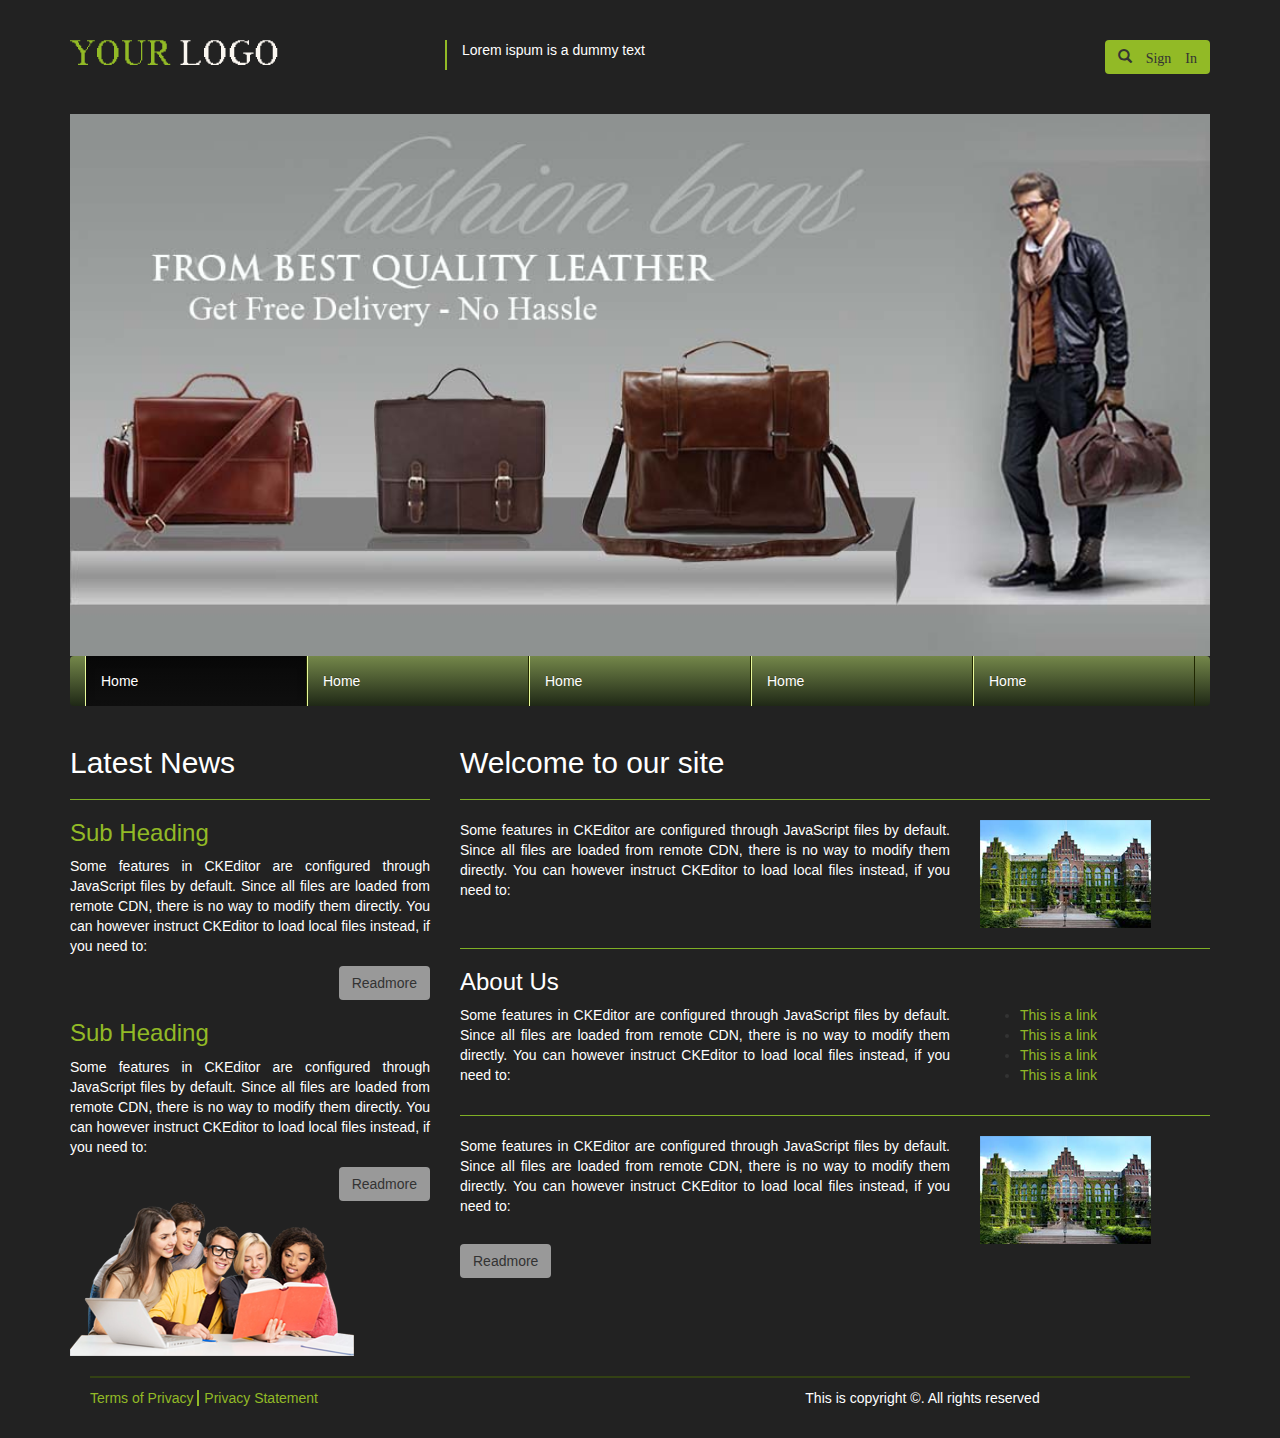
<file: design1/index.html>
<!doctype html>
<html>
<head>
<meta charset="utf-8">
<meta name="viewport" content="width=device-width, initial-scale=1.0" />
<link rel="stylesheet" type="text/css" href="bootstrap/css/bootstrap-theme.min.css">
<link rel="stylesheet" type="text/css" href="bootstrap/css/bootstrap.min.css">
<script src="bootstrap/js/jquery.min.js"></script>
<script src="bootstrap/js/bootstrap.min.js"></script>
<link rel="stylesheet" href="https://cdnjs.cloudflare.com/ajax/libs/font-awesome/4.7.0/css/font-awesome.min.css">
<link rel="stylesheet" type="text/css" href="style.css">
<title>Your Education</title>
</head>

<body>
<div class="container">
<header>
 <div class="row">
 <div class="col-sm-4"> 
 <img src="images/logo.png" class="img-responsive"> </div>
  <div class="col-sm-6 bar"> 
  
   <p> Lorem ispum is a dummy text </p></div>
   <div class="col-sm-2"> 
   <button class="btn pull-right"><span class="glyphicon glyphicon-search"> Sign In </span></button>
   <!-- Another can be font awesome icon, try through w3school --->
   <div class="clearfix"> </div>
    </div>
 
 </div>   
    
</header>

<div class="banner"> 
<img src="images/banner.jpg" class="img-responsive" />

</div>   
<div>
<nav class="navbar navbar-inverse"> 

<div class="navbar-header">
<button class="navbar-toggle" data-target="#menu" data-toggle="collapse">
<span class="icon-bar"></span>
<span class="icon-bar"></span>
<span class="icon-bar"></span>
</button>
</div>
<div class="collapse navbar-collapse" id="menu">
<ul class="nav navbar-nav">
<li class="active"><a href="">Home</a></li>
<li><a href="">Home</a></li>
<li><a href="">Home</a></li>
<li><a href="">Home</a></li>
<li><a href="">Home</a></li>
</ul>
</div>

</nav>
</div>

<div class="row" >
<div class="col-sm-4">

<h2>Latest News</h2>
<hr />
<div class="top"> 
<h3>Sub Heading</h3>
<p>Some features in CKEditor are configured through JavaScript files by default. Since all files are loaded from remote CDN, there is no way to modify them directly. You can however instruct CKEditor to load local files instead, if you need to: </p>

<button class="btn read pull-right">Readmore </button>
<div class="clearfix"> </div>
</div>


<div class="top mid"> 
<h3>Sub Heading</h3>
<p>Some features in CKEditor are configured through JavaScript files by default. Since all files are loaded from remote CDN, there is no way to modify them directly. You can however instruct CKEditor to load local files instead, if you need to: </p>

<button class="btn read pull-right">Readmore </button>
<div class="clearfix"> </div>
</div>

<div class="btm"> 
<img src="images/leftimg.png" class="img-responsive" />
</div>

 </div>
  
<div class="col-sm-8"> 
<div class="rgt-top"> 
<h2>Welcome to our site</h2>
<hr />
<div class="row">
<div class="col-sm-8">
<p>Some features in CKEditor are configured through JavaScript files by default. Since all files are loaded from remote CDN, there is no way to modify them directly. You can however instruct CKEditor to load local files instead, if you need to: </p>
</div>
<div class="col-sm-4">
<img src="images/university.png" class="img-responsive" />
</div>
</div>
</div>  <!-- row top closed ---->

 <hr />

<div class="rgt-mid"> 
<h3>About Us</h3>

<div class="row">
<div class="col-sm-8">
<p>Some features in CKEditor are configured through JavaScript files by default. Since all files are loaded from remote CDN, there is no way to modify them directly. You can however instruct CKEditor to load local files instead, if you need to: </p>
</div>
<div class="col-sm-4">
<ul class="mid-ul">
<li> <a href=""> This is a link </a> </li>
<li> <a href=""> This is a link </a> </li>
<li> <a href=""> This is a link </a> </li>
<li> <a href=""> This is a link </a> </li>
</ul>
</div>
</div>  <!-- row mid closed ---->



</div> <!----row mid closed --->

<hr />

<div class="rgt-btm"> 


<div class="row">
<div class="col-sm-8">
<p>Some features in CKEditor are configured through JavaScript files by default. Since all files are loaded from remote CDN, there is no way to modify them directly. You can however instruct CKEditor to load local files instead, if you need to: </p>
</div>
<div class="col-sm-4">
<img src="images/university.png" class="img-responsive" />
</div>
</div>

<button class="btn read"> Readmore </button>
</div>				<!---rgt btm closed --->

</div>  <!--row closed -->


</div>


 <footer>
 	<div class="row foot"> 
    <div class="col-sm-6">
    <a href="">Terms of Privacy </a>
  <span class="privacy">  <a href="">Privacy Statement </a> </span>
     </div>
        <div class="col-sm-6">
        <p class="text-center">This is copyright &copy;. All rights reserved </p> 
        </div>
    </div>
 
  </footer>

</div>  <!--- container closed -->

 </body>
</html>
</file>
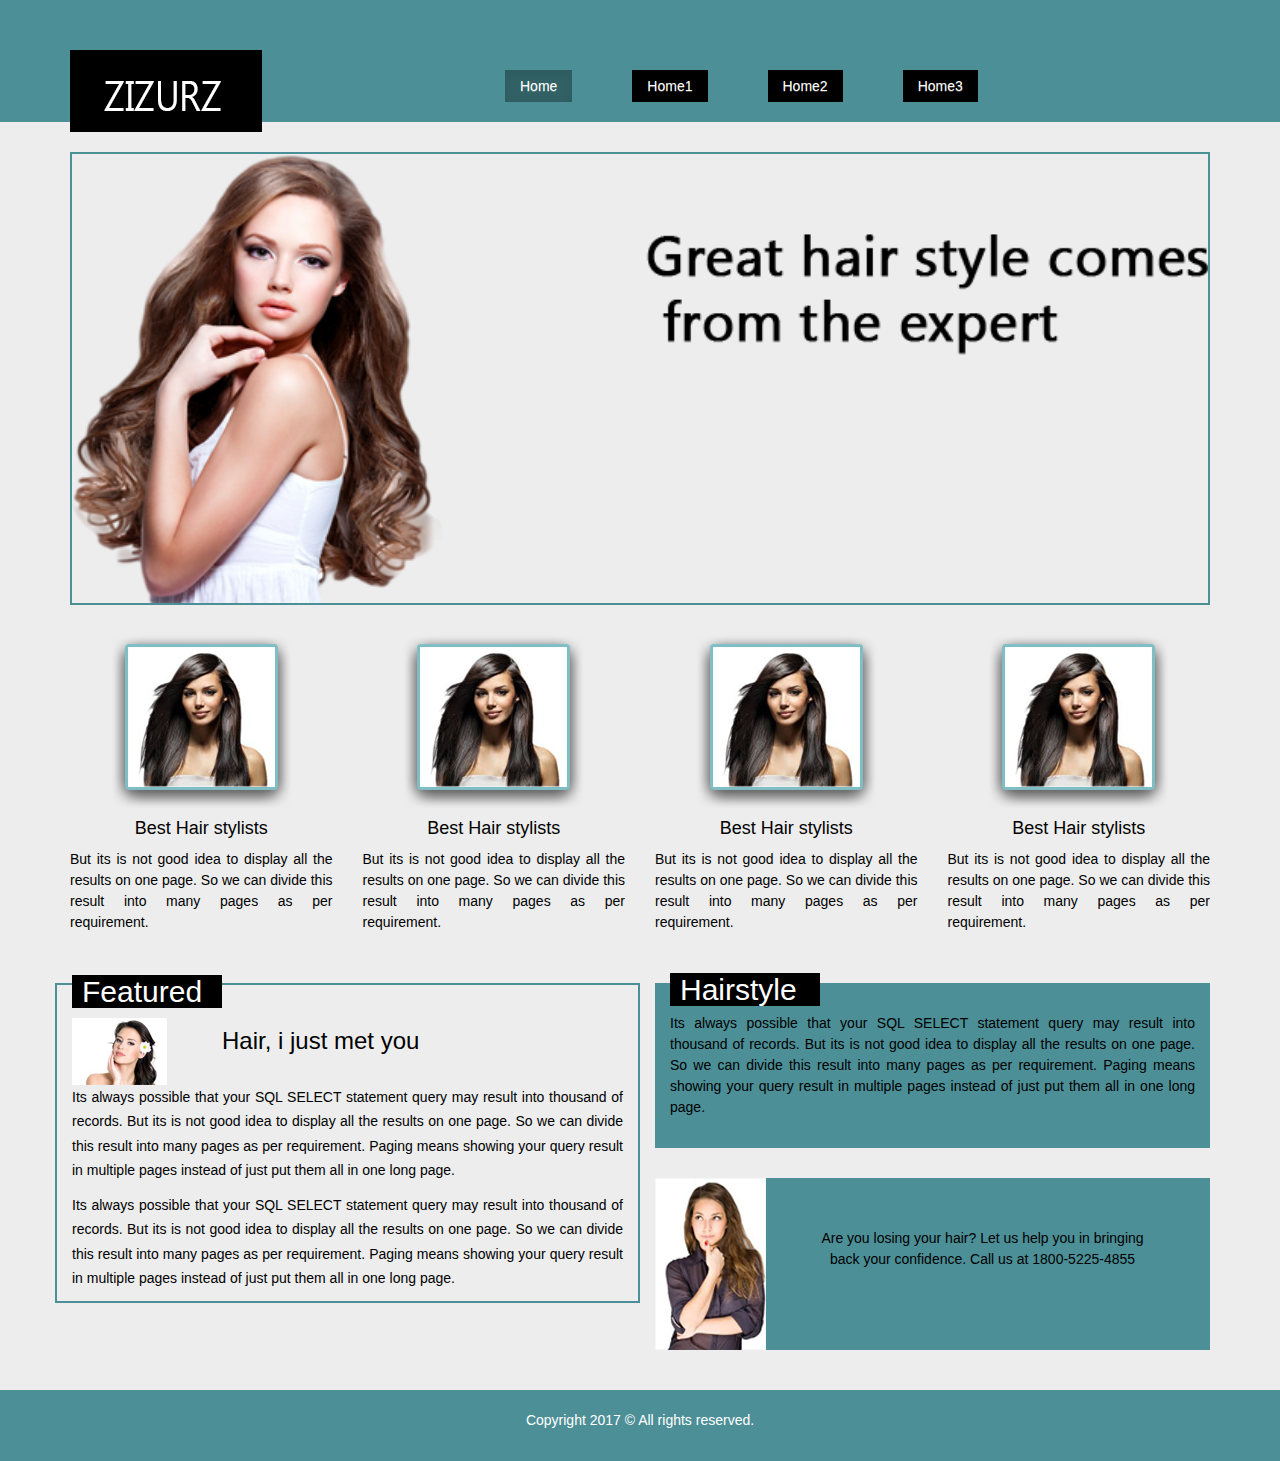
<file: design3/index.html>
<!doctype html>
<html>
<head>
<meta charset="utf-8">
<meta name="viewport" content="width=device-width, initial-scale=1.0" />

<link rel="stylesheet" type="text/css" href="bootstrap/css/bootstrap-theme.min.css">
<link rel="stylesheet" type="text/css" href="bootstrap/css/bootstrap.min.css">
<script src="bootstrap/js/jquery.min.js"></script>
<script src="bootstrap/js/bootstrap.min.js"></script>
<link rel="stylesheet" href="https://cdnjs.cloudflare.com/ajax/libs/font-awesome/4.7.0/css/font-awesome.min.css">
<link rel="stylesheet" type="text/css" href="style.css">
</head>

<title>Hair Website</title>
</head>

<body>

<header>
<div class="container">
<div class="row">
<div class="col-xs-4 logo"> 
<img src="images/logo.png" class="img-responsive" />
</div><!--sm-4 closed -->
<div class="col-xs-8"> 
       <nav class="navbar navbar-default"> 

<div class="navbar-header">
<button class="navbar-toggle" data-target="#menu" data-toggle="collapse">
<span class="icon-bar"></span>
<span class="icon-bar"></span>
<span class="icon-bar"></span>
</button>
</div>
<div class="collapse navbar-collapse" id="menu">
<ul class="nav navbar-nav">
<li class="active"><a href="">Home</a></li>
<li><a href="">Home1</a></li>
<li><a href="">Home2</a></li>
<li><a href="">Home3</a></li>

</ul>
</div>

</nav>
</div> <!--sm-8 closed -->
</div> <!-- row closed -->
</div> <!-- container closed -->
</header>


<div class="container">
<div class="banner"> 

<img src="images/banner.png" class="img-responsive" />

</div>   <!--- banner closed -->

<div class="hairinfo">
<div class="row">
<div class="col-sm-3">
<div class="best"> 

<img src="images/nav.png" class="img-responsive" />
<h4 class="text-center">Best Hair stylists</h4>

<p>But its is not good idea to display all the results on one page. So we can divide this result into many pages as per requirement. </p>
</div>
</div> <!-- col closed -->
<div class="col-sm-3">
<div class="best"> 

<img src="images/nav.png" class="img-responsive" />
<h4 class="text-center">Best Hair stylists</h4>

<p>But its is not good idea to display all the results on one page. So we can divide this result into many pages as per requirement. </p>
</div>
</div> <!-- col closed -->
<div class="col-sm-3">
<div class="best"> 

<img src="images/nav.png" class="img-responsive" />
<h4 class="text-center">Best Hair stylists</h4>

<p>But its is not good idea to display all the results on one page. So we can divide this result into many pages as per requirement. </p>
</div>
</div> <!-- col closed -->
<div class="col-sm-3">
<div class="best"> 

<img src="images/nav.png" class="img-responsive" />
<h4 class="text-center">Best Hair stylists</h4>

<p>But its is not good idea to display all the results on one page. So we can divide this result into many pages as per requirement. </p>
</div>
</div> <!-- col closed -->
</div> <!-- row closed -->
</div> <!-- hair info closed-->

<div class="content">
<div class="row">
<div class="col-sm-6 lft-cnt">

<h2>Featured </h2>

<img src="images/left-cont.png" class="img-responsive pull-left"> 
<h3>Hair, i just met you</h3> 
<div class="clearfix"> </div>


<p>Its always possible that your SQL SELECT statement query may result into thousand of records.

But its is not good idea to display all the results on one page. So we can divide this result into many pages as per requirement.

Paging means showing your query result in multiple pages instead of just put them all in one long page. </p>
<p>Its always possible that your SQL SELECT statement query may result into thousand of records.

But its is not good idea to display all the results on one page. So we can divide this result into many pages as per requirement.

Paging means showing your query result in multiple pages instead of just put them all in one long page. </p>


 </div> <!--col-sm  lft cnt clsoed -->
 
 
<div class="col-sm-6 rgt-cnt "> 
<div class="top-rgt">     
<h2>Hairstyle</h2>


<p>Its always possible that your SQL SELECT statement query may result into thousand of records.

But its is not good idea to display all the results on one page. So we can divide this result into many pages as per requirement.

Paging means showing your query result in multiple pages instead of just put them all in one long page. </p>





 </div>   <!-- top rgt closed -->


<div class="btm-rgt"> 
<img src="images/right-cont.png" class="img-responsive pull-left" />

<p class="text-center"> Are you losing your hair? Let us help you in bringing back your confidence. Call us at 1800-5225-4855 </p>
<div class="clearfix"> </div>

</div>	<!-- btm rgt closed -->   

</div> <!-- rgt cnt clsoed -->

</div> <!-- row closed -->

</div> <!-- content closed -->
</div>   <!--container closed -->
<footer>  

<p class="text-center"> Copyright 2017 &copy; All rights reserved. </p>
 </footer>


 </body>
</html>
</file>
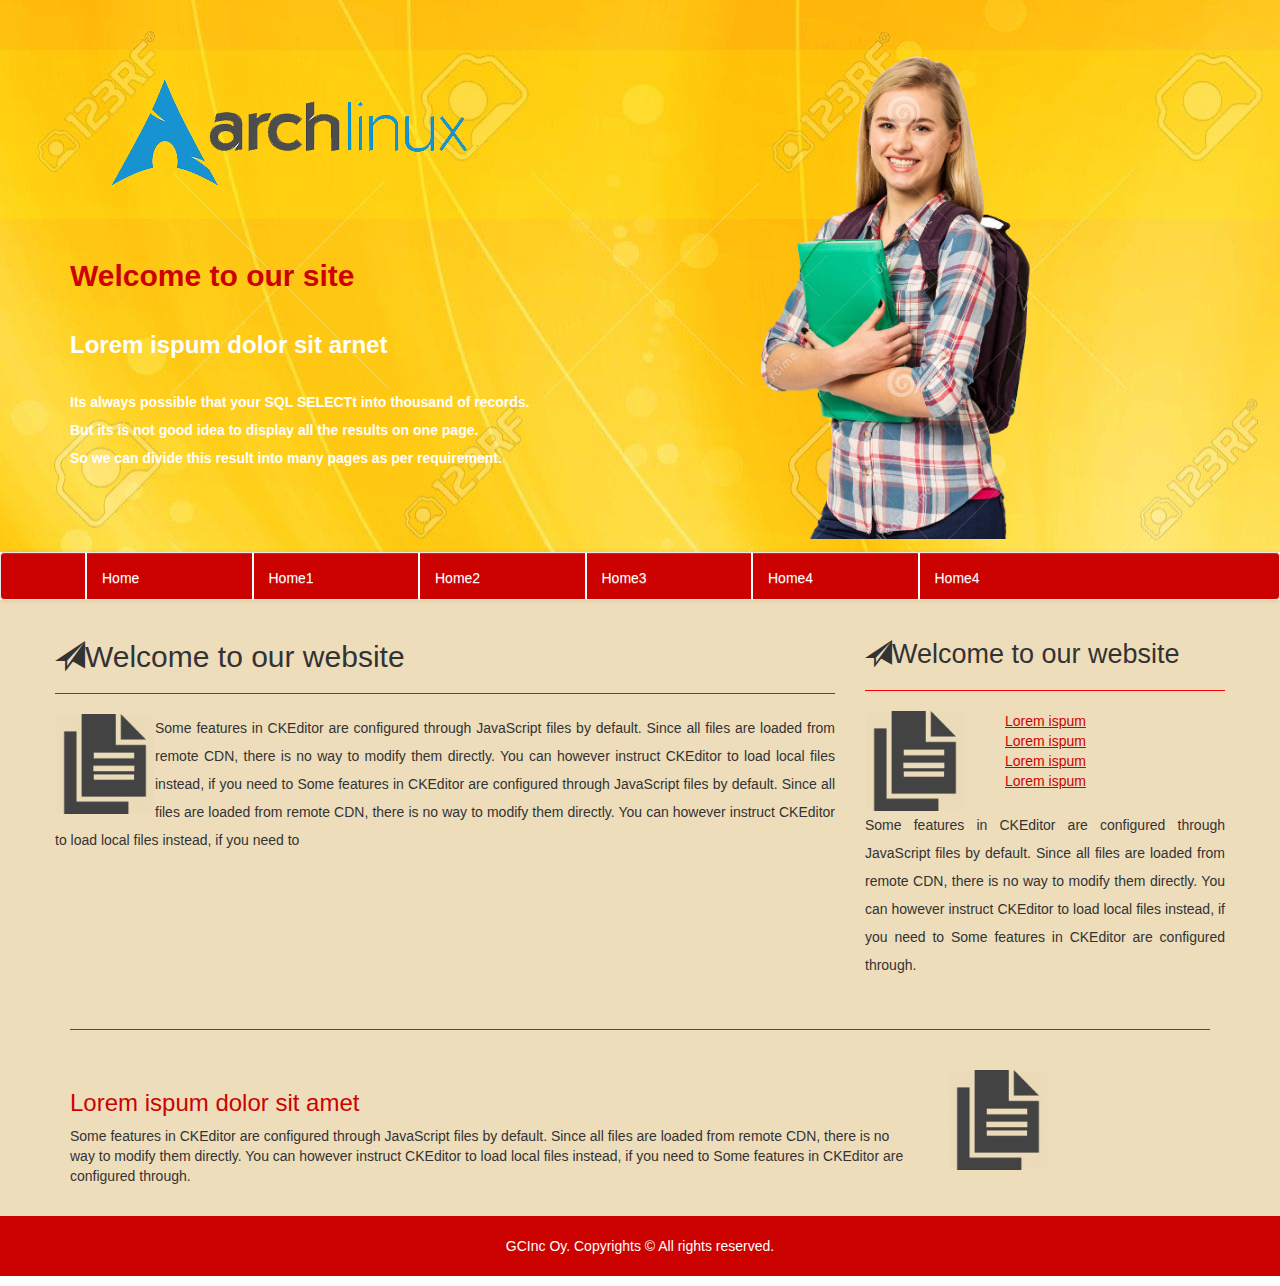
<file: design4/index.html>
<!doctype html>
<html>
<head>
<meta charset="utf-8">
<meta name="viewport" content="width=device-width, initial-scale=1.0" />

<link rel="stylesheet" type="text/css" href="bootstrap/css/bootstrap-theme.min.css">
<link rel="stylesheet" type="text/css" href="bootstrap/css/bootstrap.min.css">
<script src="bootstrap/js/jquery.min.js"></script>
<script src="bootstrap/js/bootstrap.min.js"></script>
<link rel="stylesheet" href="https://cdnjs.cloudflare.com/ajax/libs/font-awesome/4.7.0/css/font-awesome.min.css">
<link rel="stylesheet" type="text/css" href="style.css">
</head>

<title>Yellow page</title>
</head>

<body>
<div class="banner">
<header>
	<img src="images/logo.png" class="img-responsive" />
</header>
<div class="container">
<h2>Welcome to our site</h2>

<h3>Lorem ispum dolor sit arnet</h3>

<p>Its always possible that your SQL SELECTt into thousand of records. <br>
But its is not good idea to display all the results on one page. <br>
So we can divide this result into many pages as per requirement.  </p>
</div> <!--- container closed -->
</div> <!--- banner closed -->

<div class="student">
<img src="images/student.png" class="img-responsive">
</div>   <!-- banner closed -->

<nav class="navbar navbar-default"> 
<div class="container">
<div class="navbar-header">
<button class="navbar-toggle" data-target="#menu" data-toggle="collapse">
<span class="icon-bar"></span>
<span class="icon-bar"></span>
<span class="icon-bar"></span>
</button>
</div>
<div class="collapse navbar-collapse" id="menu">
<ul class="nav navbar-nav">
<li ><a href="">Home</a></li>
<li><a href="">Home1</a></li>
<li><a href="">Home2</a></li>
<li><a href="">Home3</a></li>
<li><a href="">Home4</a></li>
<li><a href="">Home4</a></li>

</ul>
</div>
</div> <!-- container closed -->
</nav>

<div class="content">
<div class="container">
<div class="row">
<div class="col-sm-8 lft-cnt"> 
	
    <h2><span class="glyphicon glyphicon-send pull-left"></span>Welcome to our website</h2>
    <hr />
    
    <div class="top-lft">
    <img src="images/note.png" class="img-responsive pull-left" />
    
    <p>Some features in CKEditor are configured through JavaScript files by default.
     Since all files are loaded from remote CDN, there is no way to modify them directly. 
     You can however instruct CKEditor to load local files instead, if you need to
     Some features in CKEditor are configured through JavaScript files by default.
     Since all files are loaded from remote CDN, there is no way to modify them directly. 
     You can however instruct CKEditor to load local files instead, if you need to </p>
     
     <div class="clearfix"> </div>
    </div> <!-- top-lft closed -->
</div>  <!-- lft cont closed -->
<div class="col-sm-4 rgt-cnt lft-cnt"> 
	
    <h2><span class="glyphicon glyphicon-send pull-left"></span>Welcome to our website</h2>
    <hr />
    
    <div class="top-lft">
    <img src="images/note.png" class="img-responsive pull-left" />
    
   <ul>
   <li> <a href=""> Lorem ispum </a></li>
      <li> <a href=""> Lorem ispum </a></li>
         <li> <a href=""> Lorem ispum </a></li>
            <li> <a href=""> Lorem ispum </a></li>
   </ul>
     
     <div class="clearfix"> </div>
         <p>Some features in CKEditor are configured through JavaScript files by default.
     Since all files are loaded from remote CDN, there is no way to modify them directly. 
     You can however instruct CKEditor to load local files instead, if you need to
     Some features in CKEditor are configured through. </p>
    </div> </div>  <!-- rgt cont closed -->
</div> <!-- row closed -->

<hr />
<div class="btm-cnt"> 
<div class="row">
<div class="btm-lft col-sm-9"> 
<h3>Lorem ispum dolor sit amet</h3>
         <p>Some features in CKEditor are configured through JavaScript files by default.
     Since all files are loaded from remote CDN, there is no way to modify them directly. 
     You can however instruct CKEditor to load local files instead, if you need to
     Some features in CKEditor are configured through. </p>

</div>
<div class="btm-rgt col-sm-3"> 

<img src="images/note.png" class="img-responsive" /></div>
</div>
 </div> <!--btm cnt closed -->
</div> <!--container closed -->
</div> <!--- content closed -->
<footer>
<p class="text-center">GCInc Oy. Copyrights &copy; All rights reserved. </p>
</footer>
 </body>
</html>
</file>
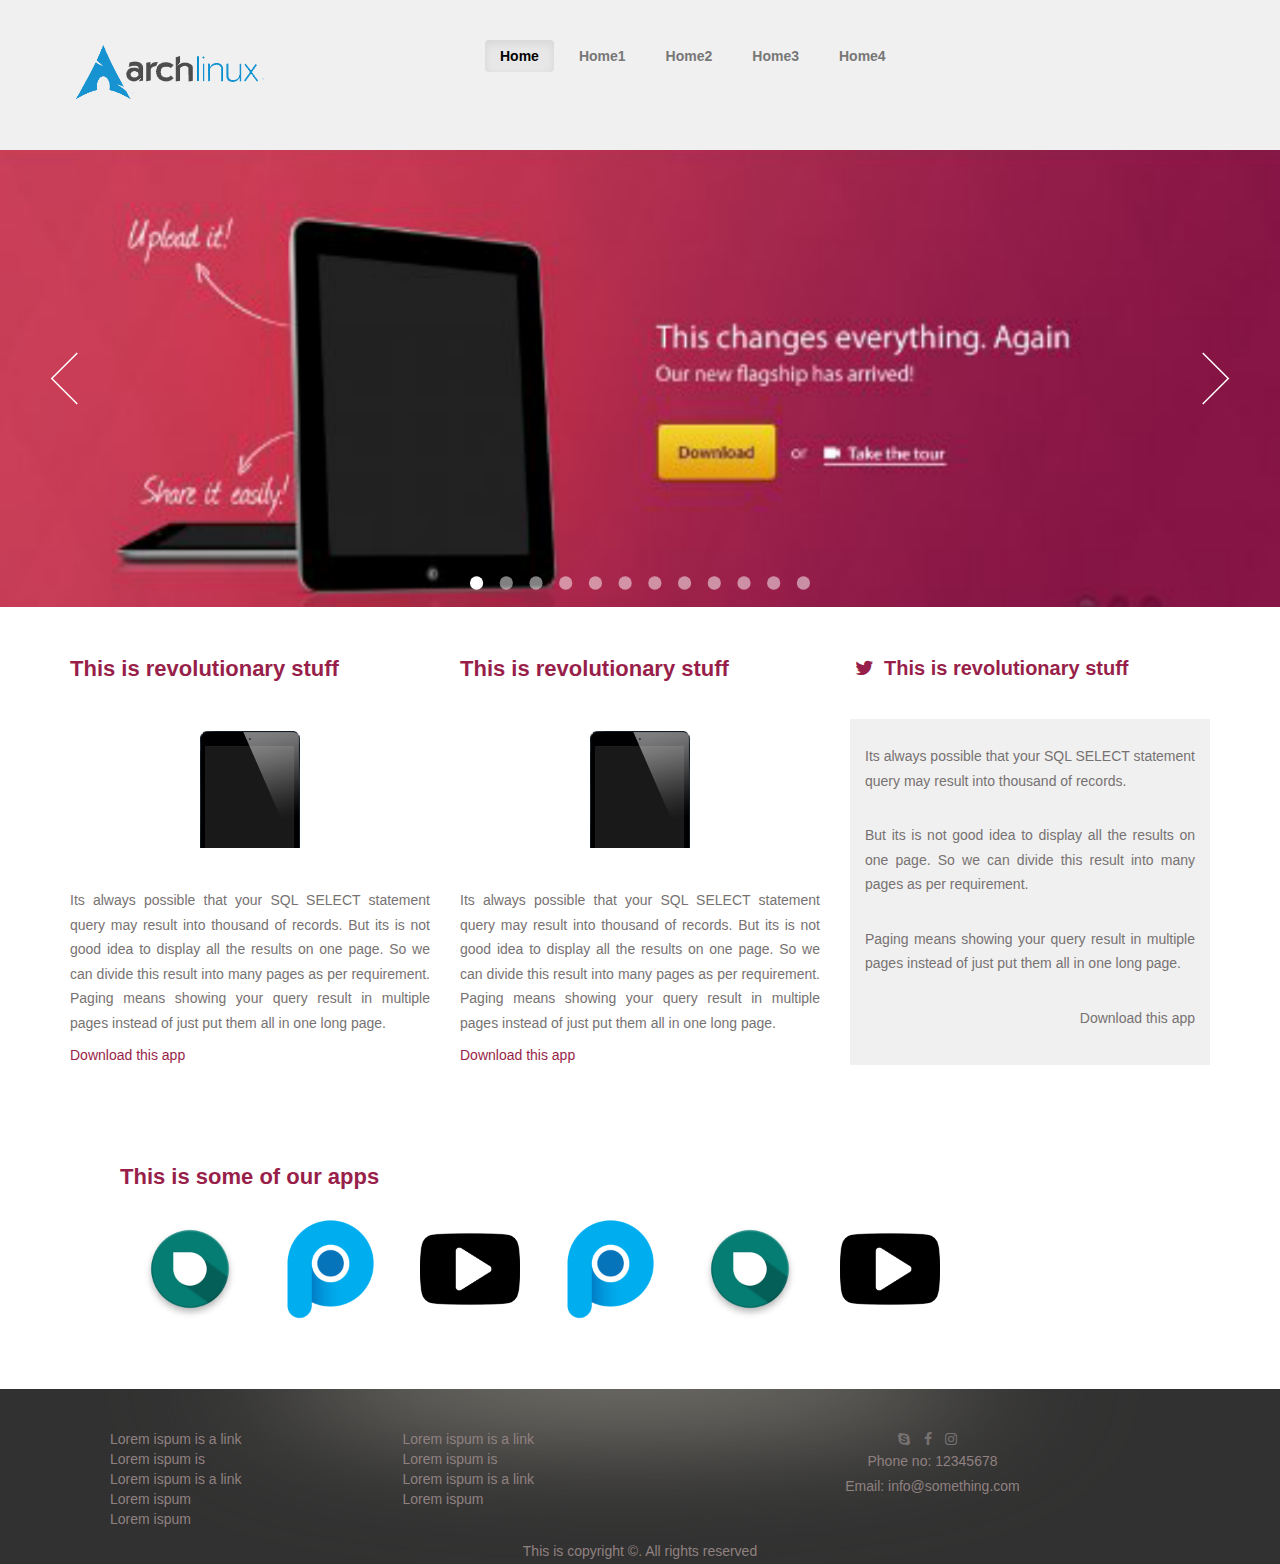
<file: design6/index.html>
<!doctype html>
<html>
<head>
<meta charset="utf-8">
<meta name="viewport" content="width=device-width, initial-scale=1.0" />

<link rel="stylesheet" type="text/css" href="bootstrap/css/bootstrap-theme.min.css">
<link rel="stylesheet" type="text/css" href="bootstrap/css/bootstrap.min.css">
<script src="bootstrap/js/jquery.min.js"></script>
<script src="bootstrap/js/bootstrap.min.js"></script>
<link rel="stylesheet" href="https://cdnjs.cloudflare.com/ajax/libs/font-awesome/4.7.0/css/font-awesome.min.css">
<link rel="stylesheet" type="text/css" href="style.css">
</head>

<title>Mobile Website</title>
</head>

<body>

<header>
<div class="container">
	<div class="row">
    <div class="col-sm-4 logo">
    <img src="images/logo.png" class="img-responsive" />
     </div>
        <div class="col-sm-8">
        <nav class="navbar navbar-default"> 

<div class="navbar-header">
<button class="navbar-toggle" data-target="#menu" data-toggle="collapse">
<span class="icon-bar"></span>
<span class="icon-bar"></span>
<span class="icon-bar"></span>
</button>
</div>
<div class="collapse navbar-collapse pull-right" id="menu">
<ul class="nav navbar-nav">
<li class="active"><a href="">Home</a></li>
<li><a href="">Home1</a></li>
<li><a href="">Home2</a></li>
<li><a href="">Home3</a></li>
<li><a href="">Home4</a></li>
</ul>
<div class="clearfix"> </div>
</div>

</nav>
         </div>
    </div> 
    </div>  <!--- container closed -->
</header>

<div class="banner"> 
 <!-- #region Jssor Slider Begin -->
    <!-- Generator: Jssor Slider Maker -->
    <!-- Source: https://www.jssor.com -->
    <script src="js/jssor.slider-26.1.5.min.js" type="text/javascript"></script>
    <script type="text/javascript">
        jssor_1_slider_init = function() {

            var jssor_1_SlideshowTransitions = [
              {$Duration:1200,$Opacity:2}
            ];

            var jssor_1_options = {
              $AutoPlay: 1,
              $SlideshowOptions: {
                $Class: $JssorSlideshowRunner$,
                $Transitions: jssor_1_SlideshowTransitions,
                $TransitionsOrder: 1
              },
              $ArrowNavigatorOptions: {
                $Class: $JssorArrowNavigator$
              },
              $BulletNavigatorOptions: {
                $Class: $JssorBulletNavigator$
              }
            };

            var jssor_1_slider = new $JssorSlider$("jssor_1", jssor_1_options);

            /*#region responsive code begin*/

            var MAX_WIDTH = 1500;

            function ScaleSlider() {
                var containerElement = jssor_1_slider.$Elmt.parentNode;
                var containerWidth = containerElement.clientWidth;

                if (containerWidth) {

                    var expectedWidth = Math.min(MAX_WIDTH || containerWidth, containerWidth);

                    jssor_1_slider.$ScaleWidth(expectedWidth);
                }
                else {
                    window.setTimeout(ScaleSlider, 30);
                }
            }

            ScaleSlider();

            $Jssor$.$AddEvent(window, "load", ScaleSlider);
            $Jssor$.$AddEvent(window, "resize", ScaleSlider);
            $Jssor$.$AddEvent(window, "orientationchange", ScaleSlider);
            /*#endregion responsive code end*/
        };
    </script>
    <style>
        /* jssor slider loading skin spin css */
        .jssorl-009-spin img {
            animation-name: jssorl-009-spin;
            animation-duration: 1.6s;
            animation-iteration-count: infinite;
            animation-timing-function: linear;
        }

        @keyframes jssorl-009-spin {
            from {
                transform: rotate(0deg);
            }

            to {
                transform: rotate(360deg);
            }
        }


        .jssorb051 .i {position:absolute;cursor:pointer;}
        .jssorb051 .i .b {fill:#fff;fill-opacity:0.5;}
        .jssorb051 .i:hover .b {fill-opacity:.7;}
        .jssorb051 .iav .b {fill-opacity: 1;}
        .jssorb051 .i.idn {opacity:.3;}

        .jssora051 {display:block;position:absolute;cursor:pointer;}
        .jssora051 .a {fill:none;stroke:#fff;stroke-width:360;stroke-miterlimit:10;}
        .jssora051:hover {opacity:.8;}
        .jssora051.jssora051dn {opacity:.5;}
        .jssora051.jssora051ds {opacity:.3;pointer-events:none;}
    </style>
    <div id="jssor_1" style="position:relative;margin:0 auto;top:0px;left:0px;width:980px;height:350px;overflow:hidden;visibility:hidden;">
        <!-- Loading Screen -->
        <div data-u="loading" class="jssorl-009-spin" style="position:absolute;top:0px;left:0px;width:100%;height:100%;text-align:center;background-color:rgba(0,0,0,0.7);">
            <img style="margin-top:-19px;position:relative;top:50%;width:38px;height:38px;" src="img/spin.svg" />
        </div>
        <div data-u="slides" style="cursor:default;position:relative;top:0px;left:0px;width:980px;height:380px;overflow:hidden;">
            <div>
                <img data-u="image" src="images/templatee.png" />
            </div>
            <div>
                <img data-u="image" src="img/002.jpg" />
            </div>
            <div>
                <img data-u="image" src="img/003.jpg" />
            </div>
            <div>
                <img data-u="image" src="img/004.jpg" />
            </div>
            <div>
                <img data-u="image" src="img/005.jpg" />
            </div>
            <div>
                <img data-u="image" src="img/006.jpg" />
            </div>
            <div>
                <img data-u="image" src="img/007.jpg" />
            </div>
            <div>
                <img data-u="image" src="img/008.jpg" />
            </div>
            <div>
                <img data-u="image" src="img/009.jpg" />
            </div>
            <div>
                <img data-u="image" src="img/010.jpg" />
            </div>
            <div>
                <img data-u="image" src="img/011.jpg" />
            </div>
            <div>
                <img data-u="image" src="img/012.jpg" />
            </div>
            <a data-u="any" href="https://www.jssor.com" style="display:none">js slider</a>
        </div>
        <!-- Bullet Navigator -->
        <div data-u="navigator" class="jssorb051" style="position:absolute;bottom:12px;right:12px;" data-autocenter="1" data-scale="0.5" data-scale-bottom="0.75">
            <div data-u="prototype" class="i" style="width:16px;height:16px;">
                <svg viewbox="0 0 16000 16000" style="position:absolute;top:0;left:0;width:100%;height:100%;">
                    <circle class="b" cx="8000" cy="8000" r="5800"></circle>
                </svg>
            </div>
        </div>
        <!-- Arrow Navigator -->
        <div data-u="arrowleft" class="jssora051" style="width:55px;height:55px;top:0px;left:25px;" data-autocenter="2" data-scale="0.75" data-scale-left="0.75">
            <svg viewbox="0 0 16000 16000" style="position:absolute;top:0;left:0;width:100%;height:100%;">
                <polyline class="a" points="11040,1920 4960,8000 11040,14080 "></polyline>
            </svg>
        </div>
        <div data-u="arrowright" class="jssora051" style="width:55px;height:55px;top:0px;right:25px;" data-autocenter="2" data-scale="0.75" data-scale-right="0.75">
            <svg viewbox="0 0 16000 16000" style="position:absolute;top:0;left:0;width:100%;height:100%;">
                <polyline class="a" points="4960,1920 11040,8000 4960,14080 "></polyline>
            </svg>
        </div>
    </div>
    <script type="text/javascript">jssor_1_slider_init();</script>
    <!-- #endregion Jssor Slider End --></div>
 
 <div class="container">
 <div class="content">
 
 <div class="row"> 
 
 <div class="col-sm-4 lft">
 	<h2>This is revolutionary stuff</h2>
    
   
    <img src="images/content.png" class="img-responsive text-center" /> 
    <p> Its always possible that your SQL SELECT statement query may result into thousand of records. But its is not good idea to display all the results on one page. So we can divide this result into many pages as per requirement.

Paging means showing your query result in multiple pages instead of just put them all in one long page.</p>

	<a href="">Download this app </a>
  </div>  <!--lft closed--->
  <div class="col-sm-4 mid lft">
  
  	<h2>This is revolutionary stuff</h2>
    
    <img src="images/content.png" class="img-responsive" />
    <p> Its always possible that your SQL SELECT statement query may result into thousand of records. But its is not good idea to display all the results on one page. So we can divide this result into many pages as per requirement.

Paging means showing your query result in multiple pages instead of just put them all in one long page.</p>

	<a href="">Download this app </a> </div> <!--mid closed--->
   <div class="col-sm-4 rgt lft"> 
   	<h2><i class="fa fa-twitter" aria-hidden="true"></i>This is revolutionary stuff</h2>
    
    <div class="para">
    <p> Its always possible that your SQL SELECT statement query may result into thousand of records.</p>
    <p> But its is not good idea to display all the results on one page. So we can divide this result into many pages as per requirement.</p>

<p>Paging means showing your query result in multiple pages instead of just put them all in one long page.</p>

	<p class="text-right">Download this app </p></div> <!--rgt closed--->
 
 </div>
 
 
 </div> <!--row closed -->
  
  </div>  <!---cointent closed -->
  <div class="slider">
  
  <h2>This is some of our apps</h2>
 <img src="images/button1.png" class="img-responsive pull-left"/>
 <img src="images/button2.png" class="img-responsive pull-left"/>
 <img src="images/button3.jpg" class="img-responsive pull-left"/>
 <img src="images/button2.png" class="img-responsive pull-left"/>
 <img src="images/button1.png" class="img-responsive pull-left"/>
 <img src="images/button3.jpg" class="img-responsive pull-left"/>
 <div class="clearfix"> </div>
 
 </div>
 

 
 </div> <!--container closed-->
 
 
 <footer>
 <div class="container">
 <div class="row"> 
 
 <div class="col-sm-3">
 <ul>
 <li> <a href="">Lorem ispum is a link</a></li>
  <li> <a href="">Lorem ispum is </a></li>
   <li> <a href="">Lorem ispum is a link</a></li>
    <li> <a href="">Lorem ispum </a></li>
     <li> <a href="">Lorem ispum</a></li>
     </ul> 
  </div> <!--lft closed -->
  <div class="col-sm-3">
   <ul>
 <li> <a href="">Lorem ispum is a link</a></li>
  <li> <a href="">Lorem ispum is </a></li>
   <li> <a href="">Lorem ispum is a link</a></li>
    
     <li> <a href="">Lorem ispum</a></li>
     </ul> </div> <!--mid closed -->
   <div class="col-sm-6 text-center"> 
   
   <i class="fa fa-skype " aria-hidden="true"></i>
   <i class="fa fa-facebook " aria-hidden="true"></i>
   <i class="fa fa-instagram " aria-hidden="true"></i>
   <div class="clearfix"> </div>
   <p class="text-center">Phone no: 12345678 </p> 
   <p class="text-center">Email: info@something.com</p>
   </div> <!--rgt closed -->
 
 </div><!--row closed -->
 <p class="text-center">This is copyright &copy;. All rights reserved </p> 
 
 </div> <!---container closed ---->
  </footer>



 </body>
</html>
</file>
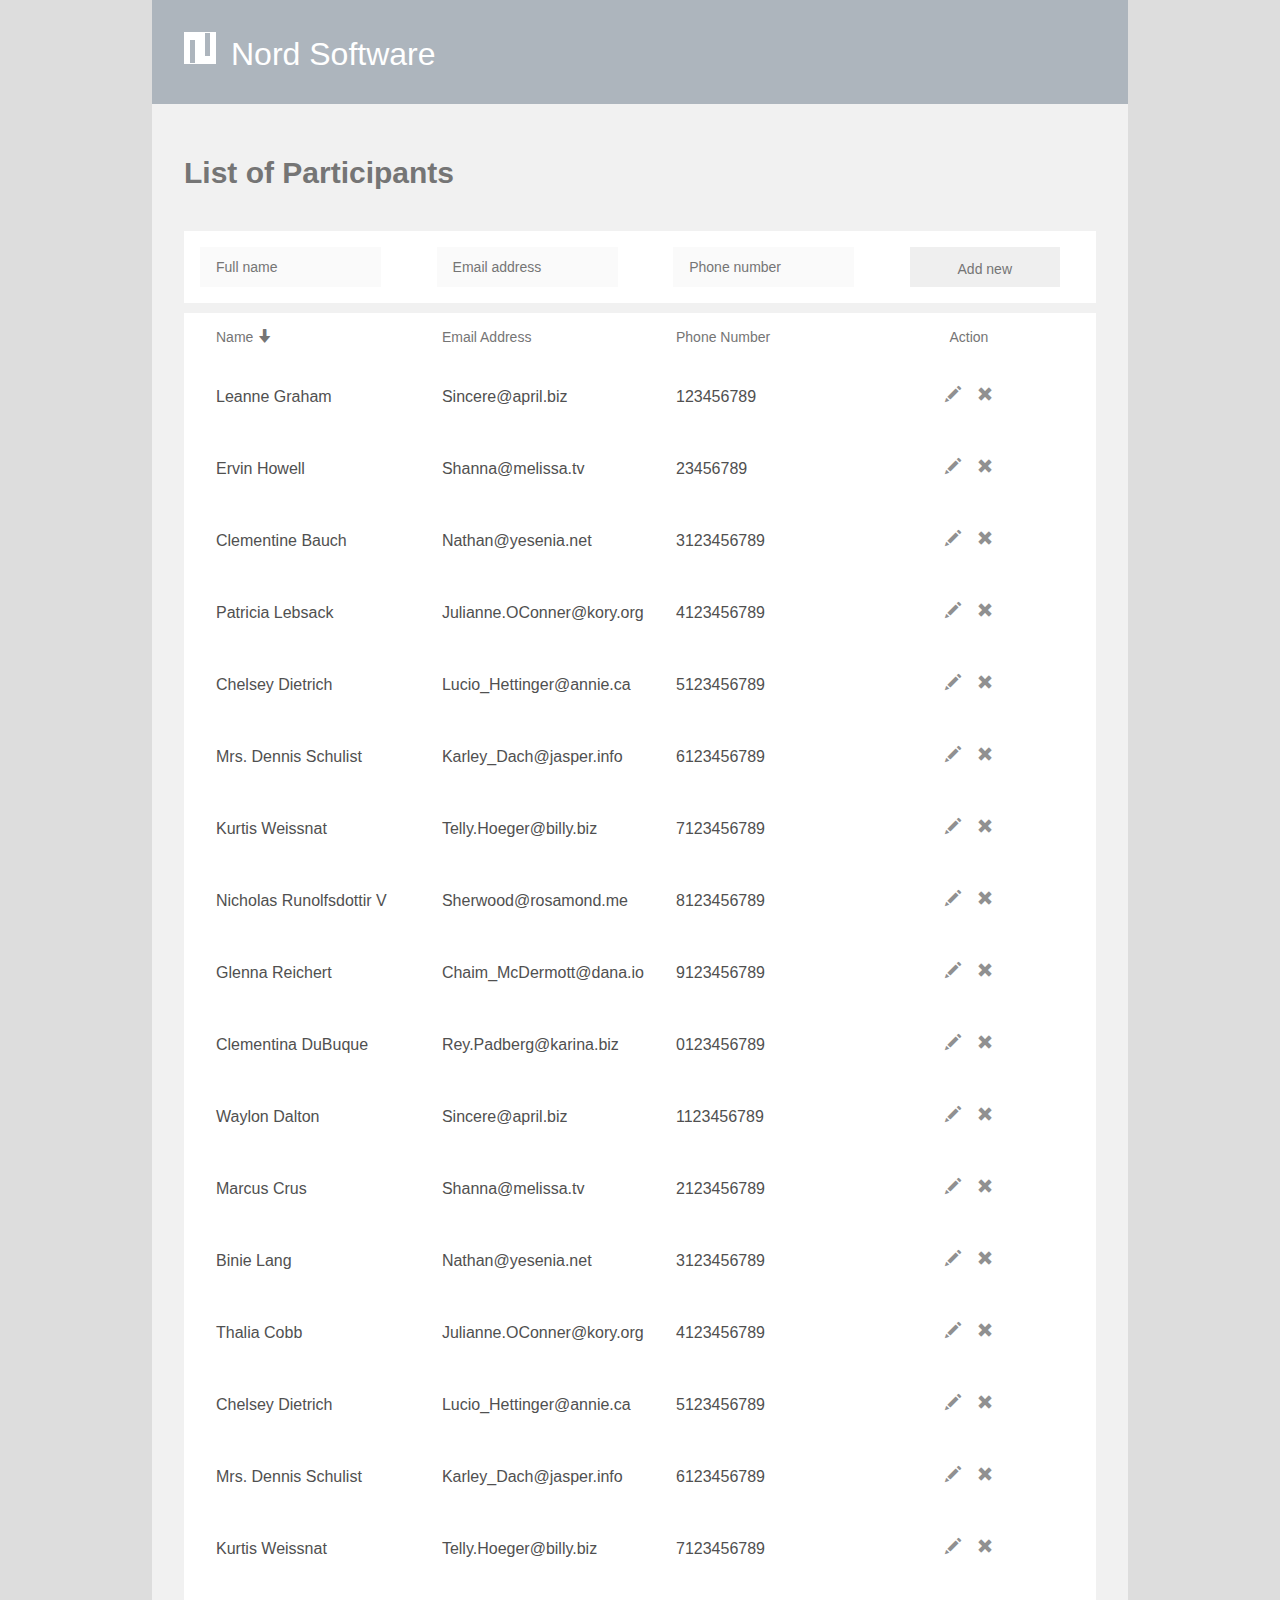
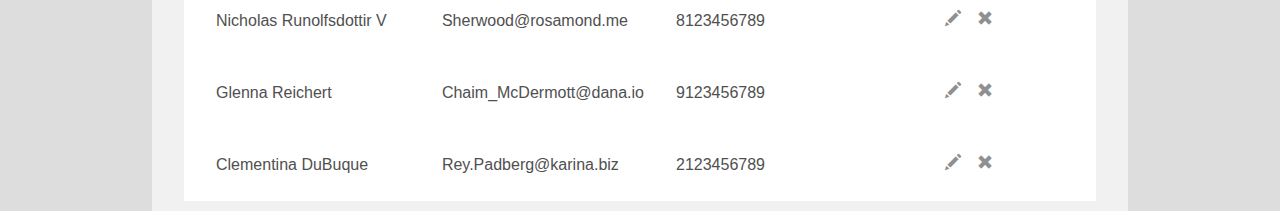
<file: react/index.html>
<!DOCTYPE html>
<html lang="en">
<head>
<meta charset="utf-8">
<meta name="viewport" content="width=device-width,initial-scale=1,shrink-to-fit=no">
<meta name="theme-color" content="#000000">
<link rel="manifest" href="manifest.json">
<link rel="shortcut icon" href="favicon.ico">
<link rel="stylesheet" href="https://maxcdn.bootstrapcdn.com/bootstrap/3.3.7/css/bootstrap.min.css">
<title>React App</title>
<link href="static/css/main.5f9121b4.css" rel="stylesheet">
</head>
<body>
<noscript>You need to enable JavaScript to run this app.</noscript>
<div id="root"></div>
<script type="text/javascript" src="static/js/main.a10b2b81.js"></script>
</body>
</html>
</file>
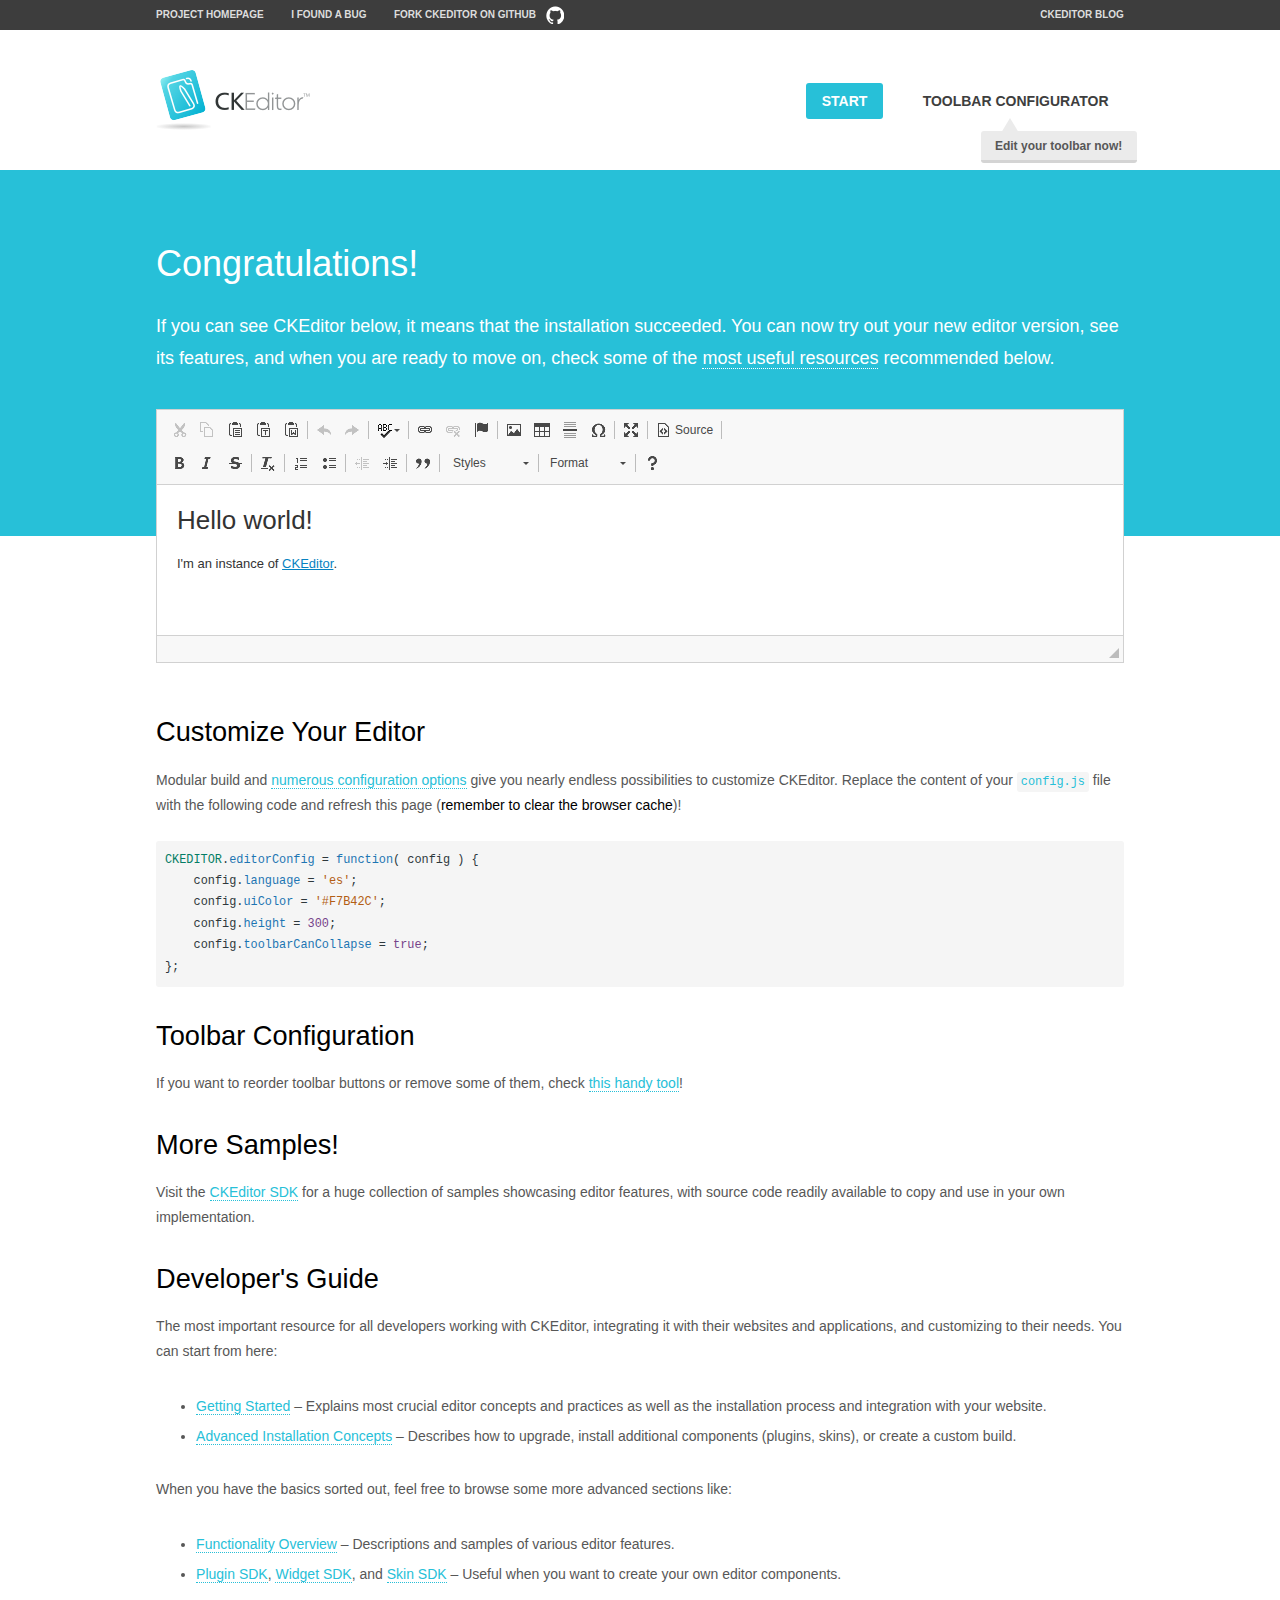
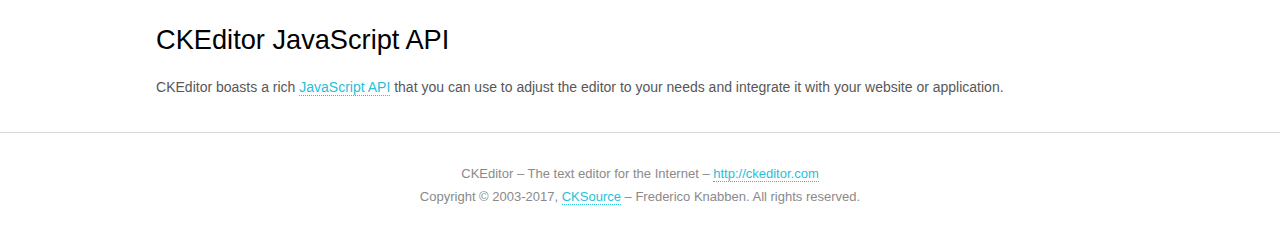
<file: golfproject/admin/ckeditor/samples/index.html>
<!DOCTYPE html>
<!--
Copyright (c) 2003-2017, CKSource - Frederico Knabben. All rights reserved.
For licensing, see LICENSE.md or http://ckeditor.com/license
-->
<html>
<head>
	<meta charset="utf-8">
	<title>CKEditor Sample</title>
	<script src="../ckeditor.js"></script>
	<script src="js/sample.js"></script>
	<link rel="stylesheet" href="css/samples.css">
	<link rel="stylesheet" href="toolbarconfigurator/lib/codemirror/neo.css">
</head>
<body id="main">

<nav class="navigation-a">
	<div class="grid-container">
		<ul class="navigation-a-left grid-width-70">
			<li><a href="http://ckeditor.com">Project Homepage</a></li>
			<li><a href="http://dev.ckeditor.com/">I found a bug</a></li>
			<li><a href="http://github.com/ckeditor/ckeditor-dev" class="icon-pos-right icon-navigation-a-github">Fork CKEditor on GitHub</a></li>
		</ul>
		<ul class="navigation-a-right grid-width-30">
			<li><a href="http://ckeditor.com/blog-list">CKEditor Blog</a></li>
		</ul>
	</div>
</nav>

<header class="header-a">
	<div class="grid-container">
		<h1 class="header-a-logo grid-width-30">
			<a href="index.html"><img src="img/logo.png" alt="CKEditor Sample"></a>
		</h1>

		<nav class="navigation-b grid-width-70">
			<ul>
				<li><a href="index.html" class="button-a button-a-background">Start</a></li>
				<li><a href="toolbarconfigurator/index.html" class="button-a">Toolbar configurator <span class="balloon-a balloon-a-nw">Edit your toolbar now!</span></a></li>
			</ul>
		</nav>
	</div>
</header>

<main>
	<div class="adjoined-top">
		<div class="grid-container">
			<div class="content grid-width-100">
				<h1>Congratulations!</h1>
				<p>
					If you can see CKEditor below, it means that the installation succeeded.
					You can now try out your new editor version, see its features, and when you are ready to move on, check some of the <a href="#sample-customize">most useful resources</a> recommended below.
				</p>
			</div>
		</div>
	</div>
	<div class="adjoined-bottom">
		<div class="grid-container">
			<div class="grid-width-100">
				<div id="editor">
					<h1>Hello world!</h1>
					<p>I'm an instance of <a href="http://ckeditor.com">CKEditor</a>.</p>
				</div>
			</div>
		</div>
	</div>

	<div class="grid-container">
		<div class="content grid-width-100">
			<section id="sample-customize">
				<h2>Customize Your Editor</h2>
				<p>Modular build and <a href="http://docs.ckeditor.com/#!/guide/dev_configuration">numerous configuration options</a> give you nearly endless possibilities to customize CKEditor. Replace the content of your <code><a href="../config.js">config.js</a></code> file with the following code and refresh this page (<strong>remember to clear the browser cache</strong>)!</p>
		<pre class="cm-s-neo CodeMirror"><code><span style="padding-right: 0.1px;"><span class="cm-variable">CKEDITOR</span>.<span class="cm-property">editorConfig</span> <span class="cm-operator">=</span> <span class="cm-keyword">function</span>( <span class="cm-def">config</span> ) {</span>
<span style="padding-right: 0.1px;"><span class="cm-tab">	</span><span class="cm-variable-2">config</span>.<span class="cm-property">language</span> <span class="cm-operator">=</span> <span class="cm-string">'es'</span>;</span>
<span style="padding-right: 0.1px;"><span class="cm-tab">	</span><span class="cm-variable-2">config</span>.<span class="cm-property">uiColor</span> <span class="cm-operator">=</span> <span class="cm-string">'#F7B42C'</span>;</span>
<span style="padding-right: 0.1px;"><span class="cm-tab">	</span><span class="cm-variable-2">config</span>.<span class="cm-property">height</span> <span class="cm-operator">=</span> <span class="cm-number">300</span>;</span>
<span style="padding-right: 0.1px;"><span class="cm-tab">	</span><span class="cm-variable-2">config</span>.<span class="cm-property">toolbarCanCollapse</span> <span class="cm-operator">=</span> <span class="cm-atom">true</span>;</span>
<span style="padding-right: 0.1px;">};</span></code></pre>
			</section>

			<section>
				<h2>Toolbar Configuration</h2>
				<p>If you want to reorder toolbar buttons or remove some of them, check <a href="toolbarconfigurator/index.html">this handy tool</a>!</p>
			</section>

			<section>
				<h2>More Samples!</h2>
				<p>Visit the <a href="http://sdk.ckeditor.com">CKEditor SDK</a> for a huge collection of samples showcasing editor features, with source code readily available to copy and use in your own implementation.</p>
			</section>

			<section>
				<h2>Developer's Guide</h2>
				<p>The most important resource for all developers working with CKEditor, integrating it with their websites and applications, and customizing to their needs. You can start from here:</p>
				<ul>
					<li><a href="http://docs.ckeditor.com/#!/guide/dev_installation">Getting Started</a> &ndash; Explains most crucial editor concepts and practices as well as the installation process and integration with your website.</li>
					<li><a href="http://docs.ckeditor.com/#!/guide/dev_advanced_installation">Advanced Installation Concepts</a> &ndash; Describes how to upgrade, install additional components (plugins, skins), or create a custom build.</li>
				</ul>
					<p>When you have the basics sorted out, feel free to browse some more advanced sections like:</p>
				<ul>
					<li><a href="http://docs.ckeditor.com/#!/guide/dev_features">Functionality Overview</a> &ndash; Descriptions and samples of various editor features.</li>
					<li><a href="http://docs.ckeditor.com/#!/guide/plugin_sdk_intro">Plugin SDK</a>, <a href="http://docs.ckeditor.com/#!/guide/widget_sdk_intro">Widget SDK</a>, and <a href="http://docs.ckeditor.com/#!/guide/skin_sdk_intro">Skin SDK</a> &ndash; Useful when you want to create your own editor components.</li>
				</ul>
			</section>

			<section>
				<h2>CKEditor JavaScript API</h2>
				<p>CKEditor boasts a rich <a href="http://docs.ckeditor.com/#!/api">JavaScript API</a> that you can use to adjust the editor to your needs and integrate it with your website or application.</p>
			</section>
		</div>
	</div>
</main>

<footer class="footer-a grid-container">
	<div class="grid-container">
		<p class="grid-width-100">
			CKEditor &ndash; The text editor for the Internet &ndash; <a class="samples" href="http://ckeditor.com/">http://ckeditor.com</a>
		</p>
		<p class="grid-width-100" id="copy">
			Copyright &copy; 2003-2017, <a class="samples" href="http://cksource.com/">CKSource</a> &ndash; Frederico Knabben. All rights reserved.
		</p>
	</div>
</footer>
<script>
	initSample();
</script>

</body>
</html>
</file>
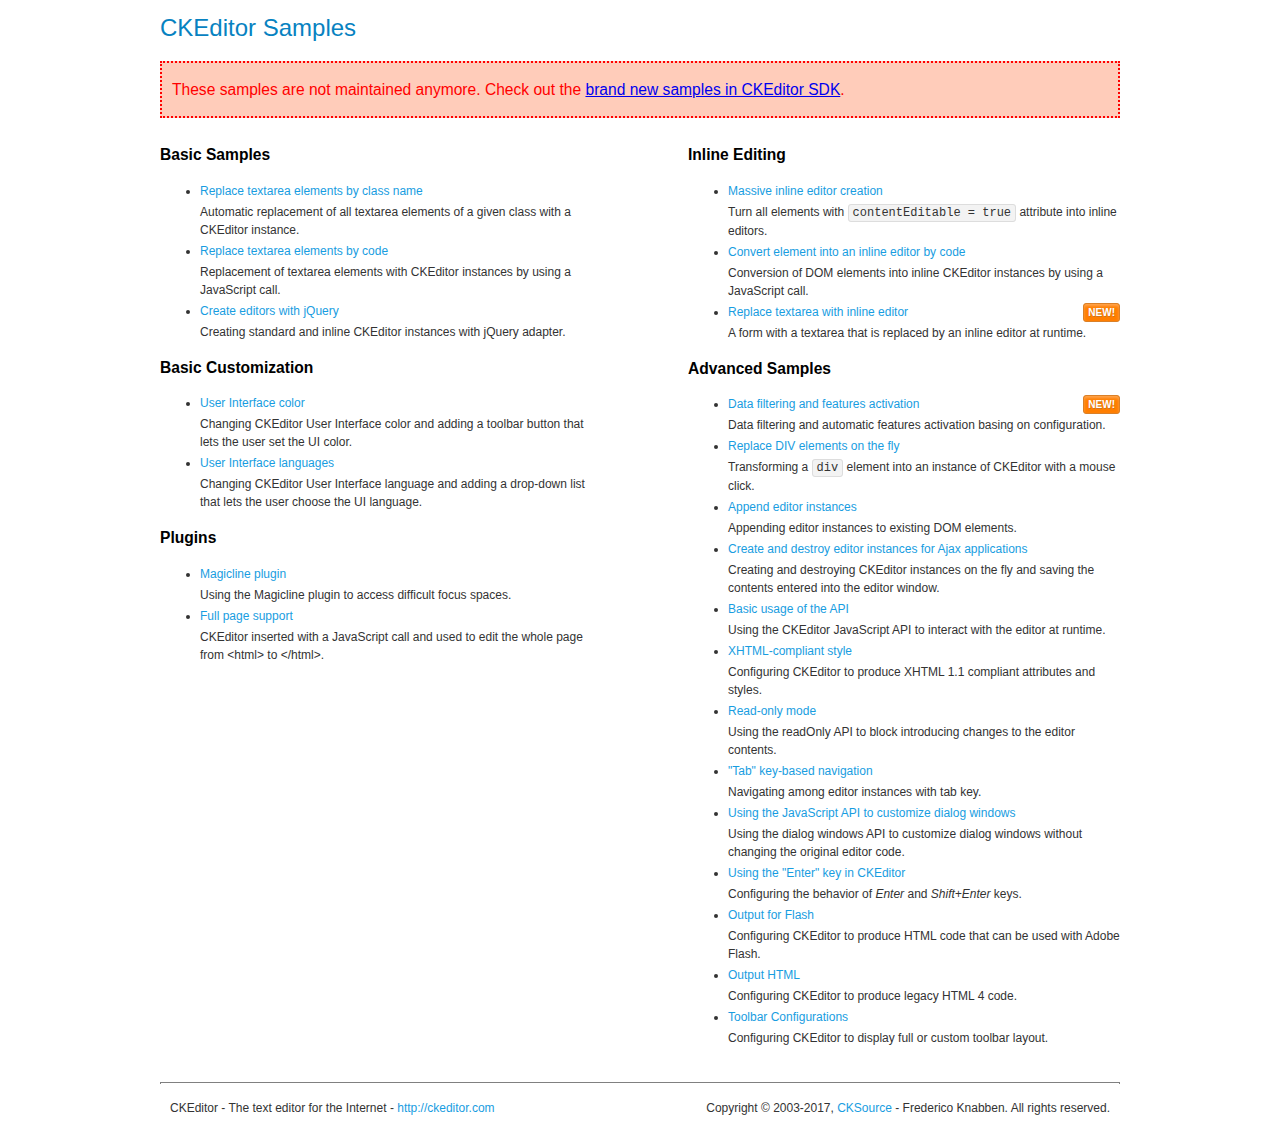
<file: golfproject/admin/ckeditor/samples/old/index.html>
<!DOCTYPE html>
<!--
Copyright (c) 2003-2017, CKSource - Frederico Knabben. All rights reserved.
For licensing, see LICENSE.md or http://ckeditor.com/license
-->
<html>
<head>
	<meta charset="utf-8">
	<title>CKEditor Samples</title>
	<link rel="stylesheet" href="sample.css">
</head>
<body>
	<h1 class="samples">
		CKEditor Samples
	</h1>
	<div class="warning deprecated">
		These samples are not maintained anymore. Check out the <a href="http://sdk.ckeditor.com/">brand new samples in CKEditor SDK</a>.
	</div>
	<div class="twoColumns">
		<div class="twoColumnsLeft">
			<h2 class="samples">
				Basic Samples
			</h2>
			<dl class="samples">
				<dt><a class="samples" href="replacebyclass.html">Replace textarea elements by class name</a></dt>
				<dd>Automatic replacement of all textarea elements of a given class with a CKEditor instance.</dd>

				<dt><a class="samples" href="replacebycode.html">Replace textarea elements by code</a></dt>
				<dd>Replacement of textarea elements with CKEditor instances by using a JavaScript call.</dd>

				<dt><a class="samples" href="jquery.html">Create editors with jQuery</a></dt>
				<dd>Creating standard and inline CKEditor instances with jQuery adapter.</dd>
			</dl>

			<h2 class="samples">
				Basic Customization
			</h2>
			<dl class="samples">
				<dt><a class="samples" href="uicolor.html">User Interface color</a></dt>
				<dd>Changing CKEditor User Interface color and adding a toolbar button that lets the user set the UI color.</dd>

				<dt><a class="samples" href="uilanguages.html">User Interface languages</a></dt>
				<dd>Changing CKEditor User Interface language and adding a drop-down list that lets the user choose the UI language.</dd>
			</dl>


			<h2 class="samples">Plugins</h2>
<dl class="samples">
<dt><a class="samples" href="magicline/magicline.html">Magicline plugin</a></dt>
<dd>Using the Magicline plugin to access difficult focus spaces.</dd>

<dt><a class="samples" href="wysiwygarea/fullpage.html">Full page support</a></dt>
<dd>CKEditor inserted with a JavaScript call and used to edit the whole page from &lt;html&gt; to &lt;/html&gt;.</dd>
</dl>
		</div>
		<div class="twoColumnsRight">
			<h2 class="samples">
				Inline Editing
			</h2>
			<dl class="samples">
				<dt><a class="samples" href="inlineall.html">Massive inline editor creation</a></dt>
				<dd>Turn all elements with <code>contentEditable = true</code> attribute into inline editors.</dd>

				<dt><a class="samples" href="inlinebycode.html">Convert element into an inline editor by code</a></dt>
				<dd>Conversion of DOM elements into inline CKEditor instances by using a JavaScript call.</dd>

				<dt><a class="samples" href="inlinetextarea.html">Replace textarea with inline editor</a> <span class="new">New!</span></dt>
				<dd>A form with a textarea that is replaced by an inline editor at runtime.</dd>

				
			</dl>

			<h2 class="samples">
				Advanced Samples
			</h2>
			<dl class="samples">
				<dt><a class="samples" href="datafiltering.html">Data filtering and features activation</a> <span class="new">New!</span></dt>
				<dd>Data filtering and automatic features activation basing on configuration.</dd>

				<dt><a class="samples" href="divreplace.html">Replace DIV elements on the fly</a></dt>
				<dd>Transforming a <code>div</code> element into an instance of CKEditor with a mouse click.</dd>

				<dt><a class="samples" href="appendto.html">Append editor instances</a></dt>
				<dd>Appending editor instances to existing DOM elements.</dd>

				<dt><a class="samples" href="ajax.html">Create and destroy editor instances for Ajax applications</a></dt>
				<dd>Creating and destroying CKEditor instances on the fly and saving the contents entered into the editor window.</dd>

				<dt><a class="samples" href="api.html">Basic usage of the API</a></dt>
				<dd>Using the CKEditor JavaScript API to interact with the editor at runtime.</dd>

				<dt><a class="samples" href="xhtmlstyle.html">XHTML-compliant style</a></dt>
				<dd>Configuring CKEditor to produce XHTML 1.1 compliant attributes and styles.</dd>

				<dt><a class="samples" href="readonly.html">Read-only mode</a></dt>
				<dd>Using the readOnly API to block introducing changes to the editor contents.</dd>

				<dt><a class="samples" href="tabindex.html">"Tab" key-based navigation</a></dt>
				<dd>Navigating among editor instances with tab key.</dd>


				
<dt><a class="samples" href="dialog/dialog.html">Using the JavaScript API to customize dialog windows</a></dt>
<dd>Using the dialog windows API to customize dialog windows without changing the original editor code.</dd>

<dt><a class="samples" href="enterkey/enterkey.html">Using the &quot;Enter&quot; key in CKEditor</a></dt>
<dd>Configuring the behavior of <em>Enter</em> and <em>Shift+Enter</em> keys.</dd>

<dt><a class="samples" href="htmlwriter/outputforflash.html">Output for Flash</a></dt>
<dd>Configuring CKEditor to produce HTML code that can be used with Adobe Flash.</dd>

<dt><a class="samples" href="htmlwriter/outputhtml.html">Output HTML</a></dt>
<dd>Configuring CKEditor to produce legacy HTML 4 code.</dd>

<dt><a class="samples" href="toolbar/toolbar.html">Toolbar Configurations</a></dt>
<dd>Configuring CKEditor to display full or custom toolbar layout.</dd>

			</dl>
		</div>
	</div>
	<div id="footer">
		<hr>
		<p>
			CKEditor - The text editor for the Internet - <a class="samples" href="http://ckeditor.com/">http://ckeditor.com</a>
		</p>
		<p id="copy">
			Copyright &copy; 2003-2017, <a class="samples" href="http://cksource.com/">CKSource</a> - Frederico Knabben. All rights reserved.
		</p>
	</div>
</body>
</html>
</file>
<file: design1/style.css>
@charset "utf-8";
/* CSS Document */
body {
	
	background: #222222;}
	
p,h1,h2,h3,h4,h5,h6 {
	color:#fff;
}

/******************header Section ***************/

header {
	padding: 40px 0;}
	
.bar {
	border-left: solid 2px #92ba26; }
header .btn {
	background: #92ba26;}
	
/******************banner ********/

.banner img {
	width:100%;}
	
/**************menu *************/

.navbar-inverse {
	background: #74874a; /* Old browsers */
background: -moz-linear-gradient(top, #74874a 0%, #1f2816 100%); /* FF3.6-15 */
background: -webkit-linear-gradient(top, #74874a 0%,#1f2816 100%); /* Chrome10-25,Safari5.1-6 */
background: linear-gradient(to bottom, #74874a 0%,#1f2816 100%); /* W3C, IE10+, FF16+, Chrome26+, Opera12+, Safari7+ */
filter: progid:DXImageTransform.Microsoft.gradient( startColorstr='#74874a', endColorstr='#1f2816',GradientType=0 ); /* IE6-9 */
	border:none;}
	
.navbar-inverse .navbar-nav>li>a {    /***taken from inspect, can also be !important ***/	
    color: #fff;
}
.navbar-nav {
	width:100%;}
.navbar-nav li {
	border-right: solid 1px #202701;
	border-left: solid 1px #e8f99a;
	width:20%;								/**************this not working *****/
	box-sizing:border-box;}
.navbar-nav li:hover {
	background:#000;}
	
	/************content**************/
hr {
	border-color:#7faf25 }

.top h3 {
	color: #92ba26;}
.mid-ul a{
	color:#92ba26;
	}
.read {
	background: #999;}
footer {
	border-top: solid 2px #334114;					
	margin: 20px;
	}
footer a{
	color:#92ba26; 
	}
.privacy {
	border-left: solid 2px #92ba26;
	padding-left: 5px;}
.foot {
	padding-top: 10px;}

p {
	text-align:justify;}
		
@media(max-width:768px) {
.bar {
	border-left: none;}

footer p{
	text-center: none;							/*******question in here*****/
	}
.navbar-nav li {
	width:100%;
	border-left: none;}
			
}
</file>
<file: design3/style.css>
body {
	background:#ededed;
	}
	
/*************header*****/
p,h1,h2,h3,h4,h5,h6 {
	color:#000;
}
p{
	text-align:justify;
	line-height:1.5;}


header {
	background: #4c8f97;
	padding-top: 50px;}
nav {
		padding-top: 20px;}
.navbar-default {
	background-image:none;
	background-color: #4c8f97;
	border: none;
	box-shadow:none;}
.navbar-nav li {
	background:#000;
	margin: 0 30px;
	}

.navbar-nav>li>a {
padding: 6px 15px;
color:#fff;
}

.navbar-default .navbar-nav>li>a{
	color: #fff;}

.navbar-default .navbar-nav>li:hover a{
	color: #fff;}
.navbar-default .navbar-nav .active>a {
	background: #316165;
	background-image: none;
	color:#fff;
	} 


.logo img {
	margin-bottom: -15px;}	
	
.banner {
	padding: 30px 0;}	
.banner img {
	width: 100%;
	border: solid 2px #4c8f97;}

/*****content *****/
.content {
	padding: 40px 0;}
.lft-cnt {
	border: solid 2px #4c8f97;
	}

.lft-cnt h2{
	color: #fff;
	background: #000;
	padding: 0 10px;
	width: 150px;
	margin-top: -10px;
	}
.best img{
	margin: 0 auto;}

.lft-cnt h3 {
	padding-left: 150px;}
.lft-cnt p {
	line-height: 1.75;}

.top-rgt h2{
	color: #fff;
	background: #000;
	padding: 0 10px;
	width: 150px;
	margin-top: -10px;
	position:absolute;
	}


.top-rgt {
	background: #4c8f97;
	padding: 0 15px;
	position:relative; }
.top-rgt p {
	padding: 30px 0;}

.btm-rgt {
	background: #4c8f97;
	margin-top: 30px; }
.btm-rgt p{
	padding: 50px 50px 50px 150px;
	}

footer {
	background:#4c8f97;
	padding: 20px 0;}
	
footer p {
	color:#fff;}
</file>
<file: design4/style.css>
hr {
	border-color: red;}

.banner {
	background:url(images/banner.jpg);
	padding: 50px 0;
	position:relative; 
	
	}
  
header {
    background: rgba(255, 255, 0, 0.16);
    padding: 20px 100px;
}

.banner h2 {
	color: #cc0200;
	padding: 20px 0;
	font-weight:600;}
.banner h3, .banner p {
	color: #fff;
	font-weight:600;} 
.banner p{
	padding: 20px 0;
	line-height: 2;}
.student img {
    position: absolute;
    bottom: 361px;
    right: 200px;
    width: 400px;
}


/*******menu ***/

.navbar {
	
	background:#cc0200;
	min-height: 40px;
	margin-bottom: 0;
	}
.navbar-nav {
	width:100%;}
.navbar-nav li {
	width: 15%;
	border-left:solid 2px #fff;
	padding: 5px 0;}

.navbar-nav>li>a {
padding: 6px 15px;
color:#fff;
padding-top: 10px;
}

.navbar .navbar-nav>li>a{
	color: #fff;}

.navbar .navbar-nav>li:hover a{
	color: #fff;}


/**********content ******/
.content {
	background: #edddbb;}
.lft-cnt {
	padding: 20px 0;}
.top-lft img {
	width: 100px;}
.top-lft p {
	text-align:justify;
	line-height:2;}
	
.rgt-cnt {
	padding-left: 30px;}
.rgt-cnt h2{
	    font-size: 27px;}
.rgt-cnt li {
	padding-left: 100px;}
.rgt-cnt ul {
	list-style:none;}
.rgt-cnt a {
	color:#cc0200;
	text-decoration:underline;}

.btm-cnt {
	padding: 20px 0;}
.btm-cnt h3 {
	color:#cc0200;}
.btm-cnt img {
	width:100px;}

/*********footer ****/
footer {
	background: #cc0200;}
footer p{
	color:#fff;
	padding: 20px 0;}
</file>
<file: design6/style.css>
body {
	}
	
/*************header*****/
p,h1,h2,h3,h4,h5,h6 {
	color:#777272;
}
p{
	text-align:justify;
	line-height: 1.75;}
	
a:hover {
	text-decoration: none;}

header {
	padding: 40px 0;
	background:#f0f0f0;}
.logo img {
	width: 200px;}

.navbar-default {
    background-color: #f0f0f0;
    border-color: #e7e7e7;
    background-image: none;
    border: none;
    box-shadow: none;
}					/******back ground question*****/
.navbar-nav li {
	margin-left: 10px;
	border-radius: 4px;}
.navbar-nav>li>a {
    padding-top: 6px;
    padding-bottom: 6px;
	
}
.navbar-nav a {
	font-weight:600;}
.navbar-nav li:hover {
	background: #e7e7e7;}
.navbar-default .navbar-nav>li:hover a{
	color: #000;}
	
	
.navbar-default .navbar-nav>.active>a, .navbar-default .navbar-nav>.open>a  {
	background-image: none;
	color:#000;
	background-color: #e7e7e7;
	border-radius: 4px;}
.navbar-default .navbar-nav>.active:hover a {
	color:#000;}
/*******************************banner******/

.banner img {
	width:100%;}

/****************content*****************/
.content {
	padding: 30px 0;}
.lft h2, a {
	color:#981f4a;}
.lft h2 {
	font-size:22px;
	font-weight:600;}

.lft img {
	 width: 100px;
    padding: 40px 0;
	margin: 0 auto;}
.rgt p{
	padding: 10px 0;}
.rgt h2 {	
	font-size: 20px;
	padding-left: 5px;}    /******hot to create space in twitter icon****/
i{
	padding-right:10px;}
.para {
	margin-top: 40px;
	background:#f0f0f0;
	padding: 15px;}
/************slider*****/
.slider {
	padding: 50px;}
.slider h2 {
	color:#981f4a;
	font-weight: 600;
	font-size:22px;}
.slider img {
	width: 100px;
	margin: 20px;}
/*********************footer*****/	


footer {
padding-top: 40px;
background: url(images/foot-bg.png) ;
background-size:cover;} 


footer a,footer p{
	color:#908181; }
footer p{
	margin:0;}
footer ul {
	list-style:none;}
footer i{
	color: #777272;
	}
	
footer a:hover {
	color: #fff;}	
	
	
	@media(min-width:768px) {
	
	.navbar-collapse {
		float:none !important;}
		
	}
</file>
<file: react/static/css/main.5f9121b4.css>
*{margin:0;padding:0}::-webkit-input-placeholder{padding-left:16px}body{background:#ddd}.container{width:976px;margin:0 auto;background:#f1f1f1;padding:0}.contents{width:912px;margin:0 auto}.clear{clear:both}header{background:#adb5bd}.logo{float:left;width:32px;height:32px;padding-top:32px}.top-mid{float:left;width:40%;color:#fff;padding:32px 0 16px 15px;padd:border-box}.top-mid p{font-size:32px}.contents h2{padding:32px 0;color:#757575;font-weight:600}.contents table{background:#fff;width:100%;margin-bottom:10px}.form{height:40px;padding:16px}.form button{padding:12px;border:none;height:40px;width:150px;color:#757575}.form input{height:40px;border:none;background:#fafafa}.form td{padding:16px}.randTable thead{width:100%;background:#fff}.randTable thead th{height:48px;color:#757575;font-size:14px;font-weight:500;width:25%;text-align:left;padding-left:32px}.randTable tbody{background:#fff}.randTable tbody td{height:72px;color:#505050;font-size:16px;line-height:24px;font-weight:400;padding-left:32px}.randTable tbody input{height:40px;border:none;background:#fafafa}.actions{text-align:center!important;padding-right:60px}.cancel{background:#f1f1f1;color:7t!important;margin-right:5px}.cancel,.save{height:40px;font-size:16px;font-weight:500;width:70px}.save{background-color:#07f;color:#fff;border:none}.glyph{color:#909090;height:24px;width:24px}
/*# sourceMappingURL=main.5f9121b4.css.map*/
</file>
<file: golfproject/admin/ckeditor/samples/css/samples.css>
/**
 * @license Copyright (c) 2003-2017, CKSource - Frederico Knabben. All rights reserved.
 * For licensing, see LICENSE.md or http://ckeditor.com/license
 */
@media (max-width: 900px) {
  .global-is-mobile-hidden {
    display: none !important;
  }
}
article,
aside,
details,
figcaption,
figure,
footer,
header,
hgroup,
main,
menu,
nav,
section {
  display: block;
}
body,
html {
  margin: 0;
  padding: 0;
  font: 16px / 1.8 Arial, 'Helvetica Neue', Helvetica, sans-serif;
  font-weight: 300;
  color: #575757;
}
.grid-width-10 {
  width: 10%;
}
.grid-width-20 {
  width: 20%;
}
.grid-width-30 {
  width: 30%;
}
.grid-width-40 {
  width: 40%;
}
.grid-width-50 {
  width: 50%;
}
.grid-width-60 {
  width: 60%;
}
.grid-width-70 {
  width: 70%;
}
.grid-width-80 {
  width: 80%;
}
.grid-width-90 {
  width: 90%;
}
.grid-width-100 {
  width: 100%;
}
@media (max-width: 900px) {
  .grid-width-10,
  .grid-width-20,
  .grid-width-30,
  .grid-width-40,
  .grid-width-50,
  .grid-width-60,
  .grid-width-70,
  .grid-width-80,
  .grid-width-90,
  .grid-width-100 {
    width: 100%;
  }
}
*[class*="grid-width"] {
  -webkit-box-sizing: border-box;
  -moz-box-sizing: border-box;
  box-sizing: border-box;
  padding-left: 4%;
  padding-right: 4%;
  float: left;
}
*[class*="grid-width"]:after,
.grid-container:after,
*[class*="grid-width"]:before,
.grid-container:before {
  content: '';
  display: block;
  overflow: hidden;
  visibility: hidden;
  font-size: 0;
  line-height: 0;
  width: 0;
  height: 0;
}
*[class*="grid-width"]:after,
.grid-container:after {
  clear: both;
}
.grid-container {
  -webkit-box-sizing: border-box;
  -moz-box-sizing: border-box;
  box-sizing: border-box;
  margin-left: auto;
  margin-right: auto;
}
.grid-container-nested *[class*="grid-width"]:first-child {
  padding-left: 0;
}
.grid-container-nested *[class*="grid-width"]:last-child {
  padding-right: 0;
}
@media (max-width: 900px) {
  .grid-container-nested *[class*="grid-width"]:first-child {
    padding-left: 4%;
  }
  .grid-container-nested *[class*="grid-width"]:last-child {
    padding-right: 4%;
  }
}
.header-a {
  min-height: 140px;
  overflow: hidden;
}
.header-a .header-a-logo {
  margin: 40px 0 0;
}
@media (max-width: 900px) {
  .header-a .header-a-logo {
    text-align: center;
  }
}
.header-a .header-a-logo img {
  border: transparent;
}
.navigation-a {
  height: 30px;
  background: #3D3D3D;
  position: absolute;
  left: 0;
  right: 0;
  top: 0;
  padding: 0;
  overflow: hidden;
}
@media (max-width: 900px) {
  .navigation-a {
    text-align: center;
  }
}
.navigation-a ul {
  list-style: none;
  margin: 0;
  overflow: hidden;
}
.navigation-a ul li,
.navigation-a ul li a {
  display: inline-block;
}
@media (max-width: 900px) {
  .navigation-a ul {
    width: auto;
    text-overflow: ellipsis;
    white-space: nowrap;
    display: inline-block;
    float: none;
  }
  .navigation-a ul:before,
  .navigation-a ul:after {
    display: none;
  }
}
.navigation-a ul.navigation-a-left {
  text-align: left;
}
@media (max-width: 900px) {
  .navigation-a ul.navigation-a-left {
    padding-right: 0;
  }
}
.navigation-a ul.navigation-a-right {
  text-align: right;
}
@media (max-width: 900px) {
  .navigation-a ul.navigation-a-right {
    padding-left: 23px;
  }
}
.navigation-a ul li + li {
  margin-left: 23px;
}
.navigation-a ul li a {
  font-size: 10px;
  font-size: 0.625rem;
  line-height: 18px;
  line-height: 1.13rem;
  line-height: 30px;
  float: left;
  color: #ddd;
  font-weight: bold;
  text-decoration: none;
  text-transform: uppercase;
}
.navigation-a ul li a:hover {
  cursor: pointer;
  color: #fff;
}
.icon-navigation-a-github:before,
.icon-navigation-a-github:after {
  background-image: url("[data-uri]");
}
.navigation-b {
  text-align: right;
  margin: 52px 0 0;
  overflow: visible;
}
@media (max-width: 900px) {
  .navigation-b {
    text-align: center;
    margin-top: 20px;
    padding: 0;
  }
}
.navigation-b ul {
  padding: 0;
  list-style: none;
  margin: 0;
  overflow: visible;
}
.navigation-b ul li,
.navigation-b ul li a {
  display: inline-block;
}
@media (max-width: 900px) {
  .navigation-b ul {
    display: table;
    width: 100%;
    padding-bottom: 1.5em;
  }
}
@media (max-width: 900px) {
  .navigation-b ul li {
    display: table-row;
  }
}
.navigation-b ul li + li {
  margin-left: 20px;
}
@media (max-width: 900px) {
  .navigation-b ul li + li {
    margin-left: 0;
  }
}
.navigation-b ul li a {
  -webkit-box-sizing: border-box;
  -moz-box-sizing: border-box;
  box-sizing: border-box;
  text-transform: uppercase;
  text-decoration: none;
  outline: none;
}
@media (max-width: 900px) {
  .navigation-b ul li a {
    width: 100%;
    -webkit-border-radius: 0;
    -webkit-background-clip: padding-box;
    -moz-border-radius: 0;
    -moz-background-clip: padding;
    border-radius: 0;
    background-clip: padding-box;
  }
}
.footer-a {
  font-size: 13px;
  font-size: 0.8125rem;
  line-height: 23.4px;
  line-height: 1.46rem;
  padding-top: 2.25em;
  padding-bottom: 2.25em;
  overflow: hidden;
  color: #8a8a8a;
}
.footer-a a {
  color: #27C0D8;
  text-decoration: none;
  border-bottom: 1px dotted #27C0D8;
}
.footer-a a:hover {
  color: #23adc2;
}
.footer-a p {
  margin: 0;
  display: inline-block;
  text-align: center;
}
.content {
  font-size: 14px;
  font-size: 0.875rem;
  line-height: 25.2px;
  line-height: 1.57rem;
  overflow: hidden;
  padding-top: 1.5em;
  padding-bottom: 1.5em;
}
.content p {
  margin: 0.75em 0;
}
.content ul,
.content ol,
.content pre,
.content blockquote,
.content textarea:not([class^="cke"]),
.content .cke {
  margin: 1.875em 0;
}
.content code,
.content kbd {
  -webkit-border-radius: 3px;
  -webkit-background-clip: padding-box;
  -moz-border-radius: 3px;
  -moz-background-clip: padding;
  border-radius: 3px;
  background-clip: padding-box;
  padding: 3px 4px;
}
.content pre,
.content code,
.content kbd,
.content blockquote {
  background: #f5f5f5;
}
.content blockquote,
.content pre {
  background: none;
  border-left: 4px solid #27C0D8;
  padding: 1.5em 2.25em;
}
.content p a,
.content ul a,
.content ol a,
.content blockquote a,
.content h1 a,
.content h2 a,
.content h3 a,
.content h4 a,
.content h5 a {
  color: #27C0D8;
  text-decoration: none;
  border-bottom: 1px dotted #27C0D8;
}
.content p a:hover,
.content ul a:hover,
.content ol a:hover,
.content blockquote a:hover,
.content h1 a:hover,
.content h2 a:hover,
.content h3 a:hover,
.content h4 a:hover,
.content h5 a:hover {
  color: #23adc2;
}
.content h1,
.content h2,
.content h3,
.content h4,
.content h5 {
  color: #000;
  font-weight: 100;
}
.content h1 code,
.content h2 code,
.content h3 code,
.content h4 code,
.content h5 code,
.content h1 kbd,
.content h2 kbd,
.content h3 kbd,
.content h4 kbd,
.content h5 kbd {
  font-size: inherit;
}
.content h1 a.content-heading-anchor,
.content h2 a.content-heading-anchor,
.content h3 a.content-heading-anchor,
.content h4 a.content-heading-anchor,
.content h5 a.content-heading-anchor {
  font-weight: 100;
  vertical-align: middle;
  opacity: 0;
  border: 0;
}
.content h1:hover a.content-heading-anchor,
.content h2:hover a.content-heading-anchor,
.content h3:hover a.content-heading-anchor,
.content h4:hover a.content-heading-anchor,
.content h5:hover a.content-heading-anchor {
  opacity: 1;
}
.content h1:target a,
.content h2:target a,
.content h3:target a,
.content h4:target a,
.content h5:target a {
  -webkit-animation: targetLinkOpacity 0.5s linear alternate;
  -moz-animation: targetLinkOpacity 0.5s linear alternate;
  -o-animation: targetLinkOpacity 0.5s linear alternate;
  animation: targetLinkOpacity 0.5s linear alternate;
  opacity: 1;
}
.content input,
.content select,
.content textarea:not([class^="cke"]) {
  -webkit-border-radius: 3px;
  -webkit-background-clip: padding-box;
  -moz-border-radius: 3px;
  -moz-background-clip: padding;
  border-radius: 3px;
  background-clip: padding-box;
  -webkit-box-shadow: inset 0 1px 1px rgba(0, 0, 0, 0.08);
  -moz-box-shadow: inset 0 1px 1px rgba(0, 0, 0, 0.08);
  box-shadow: inset 0 1px 1px rgba(0, 0, 0, 0.08);
  font: inherit;
  color: inherit;
  border: 1px solid #D9D9D9;
  padding: .2em .5em;
}
.content input:focus,
.content select:focus,
.content textarea:not([class^="cke"]):focus {
  border-color: #66afe9;
  outline: 0;
  -webkit-box-shadow: inset 0 1px 1px rgba(0, 0, 0, 0.08), 0 0 8px #93c6ef;
  -moz-box-shadow: inset 0 1px 1px rgba(0, 0, 0, 0.08), 0 0 8px #93c6ef;
  box-shadow: inset 0 1px 1px rgba(0, 0, 0, 0.08), 0 0 8px #93c6ef;
}
.content abbr {
  border-bottom: 1px dotted #666;
  cursor: pointer;
}
.content blockquote {
  font-style: italic;
  font-family: Georgia, Times, "Times New Roman", serif;
  font-size: 16px;
  font-size: 1rem;
  line-height: 28.8px;
  line-height: 1.8rem;
}
.content em {
  font-style: italic;
}
.content h1 {
  font-size: 36px;
  font-size: 2.25rem;
  line-height: 64.8px;
  line-height: 4.05rem;
  margin: 1.125em 0 0;
}
.content h2 {
  font-size: 27.2px;
  font-size: 1.7rem;
  line-height: 48.96px;
  line-height: 3.06rem;
  margin: 0.9em 0 0;
}
.content h3 {
  font-size: 24px;
  font-size: 1.5rem;
  line-height: 43.2px;
  line-height: 2.7rem;
  font-weight: 500;
  margin: 0.75em 0 0;
}
.content h4 {
  font-size: 19.2px;
  font-size: 1.2rem;
  line-height: 34.56px;
  line-height: 2.16rem;
  font-weight: 500;
  margin: 0.75em 0 0;
}
.content h5 {
  font-size: 17.6px;
  font-size: 1.1rem;
  line-height: 31.68px;
  line-height: 1.98rem;
  font-weight: 500;
  margin: 0.75em 0 0;
}
.content hr {
  border: 0;
  border-top: 4px solid #D9D9D9;
  margin: 1.5em 0;
}
.content input[type="text"] {
  height: 1.8em;
  line-height: 1.8em;
}
.content input[type="button"] {
  -webkit-appearance: button;
  -moz-appearance: button;
  appearance: button;
}
.content kbd {
  font-size: 12px;
  font-size: 0.75rem;
  line-height: 21.6px;
  line-height: 1.35rem;
  font-family: Arial, 'Helvetica Neue', Helvetica, sans-serif;
  padding: 2px 6px;
  -webkit-box-shadow: 0 0 4px #fff inset, 0 2px 0 #D9D9D9;
  -moz-box-shadow: 0 0 4px #fff inset, 0 2px 0 #D9D9D9;
  box-shadow: 0 0 4px #fff inset, 0 2px 0 #D9D9D9;
}
.content p img {
  vertical-align: middle;
}
.content p pre {
  padding: 1.5em;
}
.content pre {
  padding: 0;
  border: 0;
  tab-size: 4;
  -o-tab-size: 4;
  -moz-tab-size: 4;
}
.content pre,
.content code {
  font-size: 11.89px;
  font-size: 0.743rem;
  line-height: 21.4px;
  line-height: 1.34rem;
  font-family: Consolas, Menlo, Monaco, Lucida Console, Liberation Mono, DejaVu Sans Mono, Bitstream Vera Sans Mono, Courier New, monospace, serif;
}
.content pre a,
.content code a {
  border: 0;
}
.content pre code {
  padding: 0.75em;
  display: block;
}
.content strong {
  color: #000;
}
.content ul ul,
.content ol ul,
.content ul ol,
.content ol ol {
  margin: 0.75em 0;
}
.content ul li,
.content ol li {
  font-size: 14px;
  font-size: 0.875rem;
  line-height: 30.24px;
  line-height: 1.89rem;
}
.content textarea:not([class^="cke"]) {
  width: 100%;
}
.content div.todo {
  border: 2px dotted #444;
  padding: 10px;
  margin: 60px 0 10px 0;
  /* Remove me some day */
}
.content div.todo:before {
  content: "TODO";
  font-weight: bold;
}
body a.button-a,
body button.button-a,
body input.button-a {
  -webkit-border-radius: 3px;
  -webkit-background-clip: padding-box;
  -moz-border-radius: 3px;
  -moz-background-clip: padding;
  border-radius: 3px;
  background-clip: padding-box;
  font-size: 14px;
  font-size: 0.875rem;
  line-height: 25.2px;
  line-height: 1.57rem;
  height: 36px;
  line-height: 36px;
  padding: 0 1.1em;
  font-weight: 700;
  color: #3e3e3e;
  white-space: nowrap;
  text-decoration: none;
  display: inline-block;
  cursor: pointer;
  border: 0;
  vertical-align: middle;
  margin: 1px 0;
  background: transparent;
}
body a.button-a.icon-pos-left,
body button.button-a.icon-pos-left,
body input.button-a.icon-pos-left {
  padding-left: .8em;
}
body a.button-a.icon-pos-right,
body button.button-a.icon-pos-right,
body input.button-a.icon-pos-right {
  padding-right: .8em;
}
body a.button-a.button-a-no-text,
body button.button-a.button-a-no-text,
body input.button-a.button-a-no-text {
  -webkit-border-radius: 100px;
  -webkit-background-clip: padding-box;
  -moz-border-radius: 100px;
  -moz-background-clip: padding;
  border-radius: 100px;
  background-clip: padding-box;
  width: 36px;
  padding: 0;
  text-indent: -999px;
  overflow: hidden;
  position: relative;
  text-align: center;
}
body a.button-a.button-a-no-text:before,
body button.button-a.button-a-no-text:before,
body input.button-a.button-a-no-text:before {
  position: absolute;
  left: 50%;
  top: 50%;
  margin: -9px 0 0 -9px;
}
@media (max-width: 900px) {
  body a.button-a.button-a-mobile-collapsed,
  body button.button-a.button-a-mobile-collapsed,
  body input.button-a.button-a-mobile-collapsed {
    -webkit-border-radius: 100px;
    -webkit-background-clip: padding-box;
    -moz-border-radius: 100px;
    -moz-background-clip: padding;
    border-radius: 100px;
    background-clip: padding-box;
    width: 36px;
    padding: 0;
    text-indent: -999px;
    overflow: hidden;
    position: relative;
    text-align: center;
  }
  body a.button-a.button-a-mobile-collapsed:before,
  body button.button-a.button-a-mobile-collapsed:before,
  body input.button-a.button-a-mobile-collapsed:before {
    position: absolute;
    left: 50%;
    top: 50%;
    margin: -9px 0 0 -9px;
  }
  body a.button-a.button-a-mobile-collapsed:before,
  body button.button-a.button-a-mobile-collapsed:before,
  body input.button-a.button-a-mobile-collapsed:before {
    position: absolute;
    left: 50%;
    top: 50%;
    margin: -9px 0 0 -9px;
  }
}
body a.button-a:active,
body button.button-a:active,
body input.button-a:active,
body a.button-a:hover,
body button.button-a:hover,
body input.button-a:hover {
  color: #fff;
  background: #23adc2;
}
body a.button-a:focus,
body button.button-a:focus,
body input.button-a:focus {
  border-color: #66afe9;
  outline: 0;
  -webkit-box-shadow: inset 0 1px 1px rgba(0, 0, 0, 0.075), 0 0 8px #93c6ef;
  -moz-box-shadow: inset 0 1px 1px rgba(0, 0, 0, 0.075), 0 0 8px #93c6ef;
  box-shadow: inset 0 1px 1px rgba(0, 0, 0, 0.075), 0 0 8px #93c6ef;
}
body a.button-a-soft,
body button.button-a-soft,
body input.button-a-soft {
  background: #e7e7e7;
}
body a.button-a-soft:active,
body button.button-a-soft:active,
body input.button-a-soft:active,
body a.button-a-soft:hover,
body button.button-a-soft:hover,
body input.button-a-soft:hover {
  color: #3e3e3e;
  background: #cecece;
}
body a.button-a-background,
body button.button-a-background,
body input.button-a-background,
body a.navigation-b ul li a:hover,
body button.navigation-b ul li a:hover,
body input.navigation-b ul li a:hover {
  color: #fff;
  background: #27C0D8;
}
body a.button-a-background:active,
body button.button-a-background:active,
body input.button-a-background:active,
body a.button-a-background:hover,
body button.button-a-background:hover,
body input.button-a-background:hover,
body a.navigation-b ul li a:hover:active,
body button.navigation-b ul li a:hover:active,
body input.navigation-b ul li a:hover:active,
body a.navigation-b ul li a:hover:hover,
body button.navigation-b ul li a:hover:hover,
body input.navigation-b ul li a:hover:hover {
  color: #fff;
  background: #23adc2;
}
.balloon-a {
  font-size: 12px;
  font-size: 0.75rem;
  line-height: 21.6px;
  line-height: 1.35rem;
  -webkit-border-radius: 3px;
  -webkit-background-clip: padding-box;
  -moz-border-radius: 3px;
  -moz-background-clip: padding;
  border-radius: 3px;
  background-clip: padding-box;
  border-bottom: 3px solid #d4d4d4;
  background: #ebebeb;
  display: inline-block;
  white-space: nowrap;
  padding: .4em 1.2em .2em;
  font-weight: 700;
  position: relative;
  z-index: 1000;
  text-transform: none;
  color: #575757;
}
.balloon-a:hover {
  color: #575757;
}
.balloon-a:before {
  content: '';
  width: 0;
  height: 0;
  border-style: solid;
  position: absolute;
}
.balloon-a-ne:before,
.balloon-a-nw:before {
  top: -13px;
  border-width: 0 9px 15.6px 9px;
  border-color: transparent transparent #ebebeb transparent;
}
.balloon-a-se:before,
.balloon-a-sw:before {
  bottom: -13px;
  border-width: 15.6px 9px 0 9px;
  border-color: #ebebeb transparent transparent transparent;
}
.balloon-a-nw:before,
.balloon-a-sw:before {
  left: 20px;
}
.balloon-a-ne:before,
.balloon-a-se:before {
  right: 20px;
}
.icon-pos-left:before,
.icon-pos-right:after {
  content: '';
  display: inline-block;
  width: 18px;
  height: 18px;
  vertical-align: middle;
  background-repeat: no-repeat;
}
.icon-pos-left:before {
  margin-right: 10px;
}
.icon-pos-right:after {
  margin-left: 10px;
}
.icon-download:before,
.icon-download:after {
  background-image: url("[data-uri]");
}
.icon-question-mark:before,
.icon-question-mark:after {
  background-image: url("[data-uri]");
}
.icon-close:before,
.icon-close:after {
  background-image: url("[data-uri]");
}
.ie8 .switch > * {
  vertical-align: middle;
}
.ie8 .switch input[type="radio"] {
  margin: 0 0.25em;
  display: inline-block;
}
.ie8 .switch label {
  margin-left: 0 !important;
  margin-right: 0 !important;
}
.ie8 .switch label[data-for="1"] {
  float: left;
}
.ie8 .switch label[data-for="2"] {
  float: right;
}
.ie8 .switch .switch-inner {
  display: none;
}
.switch {
  font-size: 14px;
  font-size: 0.875rem;
  line-height: 25.2px;
  line-height: 1.57rem;
  font-weight: bold;
  background-color: #27C0D8;
  overflow: hidden;
  display: inline-block;
  padding: 0.75em 0.25em;
  color: #fff;
  -webkit-border-radius: 3px;
  -webkit-background-clip: padding-box;
  -moz-border-radius: 3px;
  -moz-background-clip: padding;
  border-radius: 3px;
  background-clip: padding-box;
  position: relative;
}
.switch input[type="radio"] {
  display: none;
}
.switch label {
  position: relative;
  z-index: 2;
  float: left;
  cursor: pointer;
  padding: 0 0.75em;
}
.switch label:hover {
  text-decoration: underline;
}
.switch .switch-inner {
  float: left;
  background-color: #FFF;
  height: 1.5em;
  width: 4.125em;
  padding: 2px;
  margin: 0 0.25em;
  -webkit-border-radius: 5.5px;
  -webkit-background-clip: padding-box;
  -moz-border-radius: 5.5px;
  -moz-background-clip: padding;
  border-radius: 5.5px;
  background-clip: padding-box;
}
.switch .switch-inner .handler {
  overflow: hidden;
  position: relative;
  display: block;
  height: 1.5em;
  width: 1.5em;
  background: #25b4cb;
  -webkit-border-radius: 4.5px;
  -webkit-background-clip: padding-box;
  -moz-border-radius: 4.5px;
  -moz-background-clip: padding;
  border-radius: 4.5px;
  background-clip: padding-box;
}
.switch .switch-inner .handler:before {
  content: '';
  display: block;
  position: absolute;
  top: 0;
  right: 0;
  bottom: 3px;
  left: 0;
  background-color: #34c4da;
  -webkit-border-bottom-left-radius: 4.5px;
  -moz-border-radius-bottomleft: 4.5px;
  border-bottom-left-radius: 4.5px;
  -webkit-border-bottom-right-radius: 4.5px;
  -webkit-background-clip: padding-box;
  -moz-border-radius-bottomright: 4.5px;
  -moz-background-clip: padding;
  border-bottom-right-radius: 4.5px;
  background-clip: padding-box;
}
.switch:hover .switch-inner .handler:before {
  background: #45c9dd;
}
.switch input[data-num="2"]:checked ~ .switch-inner > .handler {
  margin-left: auto;
}
.switch input[data-num="2"]:checked ~ label[data-for="1"] {
  padding-right: 5.125em;
  margin-right: -4.375em;
}
.switch input[data-num="1"]:checked ~ label[data-for="2"] {
  padding-left: 5.125em;
  margin-left: -4.375em;
}
.toggler {
  -webkit-user-select: none;
  -moz-user-select: none;
  -ms-user-select: none;
  user-select: none;
}
.toggler label {
  cursor: pointer;
}
.toggler [data-collapse] {
  display: inherit;
}
.toggler [data-expand] {
  display: none;
}
.toggler.collapsed [data-collapse] {
  display: none;
}
.toggler.collapsed [data-expand] {
  display: inherit;
}
.toggler-container {
  overflow: hidden;
}
.toggler-container.collapsed {
  height: 0;
}
.icon-toggler-expanded:before,
.icon-toggler-collapsed:before,
.icon-toggler-expanded:after,
.icon-toggler-collapsed:after {
  background-image: url("[data-uri]");
}
.icon-toggler-expanded.icon-light:before,
.icon-toggler-collapsed.icon-light:before,
.icon-toggler-expanded.icon-light:after,
.icon-toggler-collapsed.icon-light:after {
  background-image: url("[data-uri]");
}
.icon-toggler-expanded:before,
.icon-toggler-expanded:after {
  background-position: top left;
}
.icon-toggler-collapsed:before,
.icon-toggler-collapsed:after {
  background-position: bottom left;
}
.modal {
  padding: 20px;
  border-radius: 3px;
  background-color: white;
  max-width: 700px;
  -webkit-box-sizing: border-box;
  -moz-box-sizing: border-box;
  box-sizing: border-box;
  width: 80% !important;
  top: 50% !important;
  -webkit-transform: translate(-50%, -50%) !important;
  -moz-transform: translate(-50%, -50%) !important;
  -o-transform: translate(-50%, -50%) !important;
  -ms-transform: translate(-50%, -50%) !important;
  transform: translate(-50%, -50%) !important;
}
.modal-close {
  -webkit-border-radius: 100px;
  -webkit-background-clip: padding-box;
  -moz-border-radius: 100px;
  -moz-background-clip: padding;
  border-radius: 100px;
  background-clip: padding-box;
  cursor: pointer;
  height: 18px;
  width: 18px;
  position: absolute;
  top: 10px;
  right: 10px;
  font-size: 17px;
  text-align: center;
  line-height: 19px;
  background: #cccccc;
}
main .grid-container,
header .grid-container,
.navigation-a > div,
footer > div {
  max-width: 968px;
}
.header-a {
  margin-top: 30px;
}
.footer-a {
  border-top: 1px solid #D9D9D9;
}
.adjoined-top {
  background-color: #27C0D8;
  color: #fff;
}
.adjoined-top .content h1,
.adjoined-top .content h2,
.adjoined-top .content h3,
.adjoined-top .content h4,
.adjoined-top .content h5 {
  color: #fff;
}
.adjoined-top .content p {
  font-size: 18px;
  font-size: 1.125rem;
  line-height: 32.4px;
  line-height: 2.02rem;
  font-weight: 100;
}
.adjoined-top .content p a {
  text-decoration: none;
  border-bottom: 1px dotted #fff;
  color: inherit;
}
.adjoined-top .content p a:hover {
  color: #e6e6e6;
}
.adjoined-top .content button {
  color: #fff;
}
.adjoined-top .content strong {
  color: #fff;
}
.adjoined-top .content code {
  font-size: inherit;
  color: #27C0D8;
}
.adjoined-bottom {
  position: relative;
}
.adjoined-bottom:before {
  z-index: -1;
  content: '';
  background: #27C0D8;
  position: absolute;
  top: 0;
  left: 0;
  right: 0;
  height: 50%;
}
main .grid-container,
header .grid-container,
.navigation-a > div,
footer > div {
  max-width: 1052px;
}
main .grid-container.freed-width {
  max-width: none;
}
.switch {
  background: #25b4cb;
  float: right;
  overflow: visible;
}
.switch .balloon-a {
  position: absolute;
  top: -40px;
  right: 50%;
  margin-right: -15px;
  background: #FFEFC1;
  border-bottom-color: #DCDCA4;
}
.switch .balloon-a:before {
  border-color: #FFEFC1 transparent transparent transparent;
}
#toolbar .editors-container {
  overflow: hidden;
  height: 0;
  transition: height 200ms;
}
#toolbar .editors-container.active {
  height: auto;
}
#main #editor {
  background: #FFF;
  padding: 2% 4%;
  border: dashed 5px #27C0D8;
}
#main .adjoined-top:before {
  height: 335px;
}
#toolbar .adjoined-top:before {
  height: 219px;
}
#toolbar .adjoined-top .grid-container-nested {
  height: 147px;
}
.content .grid-switch-magic {
  margin: 3.5em 0 0;
}
#info-box {
  padding-bottom: 0;
}
#info-box > div {
  width: 100%;
  text-align: right;
}
#info-box > div .toggler {
  padding-right: 0;
}
#info-box > div .toggler:hover {
  background: transparent;
  color: #000;
}
#info-box > div .toggler:hover > label {
  text-decoration: underline;
}
#info-box > div h2 {
  float: left;
  margin-top: 0;
}
#info-box > div#instructions-container {
  text-align: left;
}
#toolbarModifierWrapper {
  overflow: hidden;
  height: 0;
  opacity: 0;
  transition: height 200ms;
}
#toolbarModifierWrapper.active {
  height: auto;
  opacity: 1;
}
header {
  overflow: visible;
}
header div.grid-container {
  overflow: visible;
}
header .navigation-b {
  overflow: visible;
}
header .navigation-b ul {
  overflow: visible;
}
header .navigation-b a {
  position: relative;
}
header .balloon-a {
  position: absolute;
  top: 48px;
  left: 50%;
  margin-left: -35px;
}
@media (max-width: 1140px) {
  header .balloon-a {
    left: auto;
    margin-left: auto;
    right: 50%;
    margin-right: -35px;
  }
  header .balloon-a:before {
    left: auto;
    right: 22px;
  }
}
@media (max-width: 900px) {
  header .balloon-a {
    display: none;
  }
}
#toolbar .cke_toolbar {
  pointer-events: none;
  -webkit-user-select: none;
  -moz-user-select: none;
  -ms-user-select: none;
  user-select: none;
  cursor: default;
}
.some-toolbar-active .cke_toolbar {
  zoom: 1;
  filter: alpha(opacity=50);
  -webkit-opacity: 0.5;
  -moz-opacity: 0.5;
  opacity: 0.5;
}
.cke_toolbar.active {
  position: relative;
  zoom: 1;
  filter: alpha(opacity=100);
  -webkit-opacity: 1;
  -moz-opacity: 1;
  opacity: 1;
}
.cke_toolbar.active:after {
  content: '';
  display: block;
  position: absolute;
  top: 0;
  right: 6px;
  bottom: 5px;
  left: 0;
  -webkit-border-radius: 5px;
  -webkit-background-clip: padding-box;
  -moz-border-radius: 5px;
  -moz-background-clip: padding;
  border-radius: 5px;
  background-clip: padding-box;
  -webkit-box-shadow: 0px 0px 15px 3px #fff4b0;
  -moz-box-shadow: 0px 0px 15px 3px #fff4b0;
  box-shadow: 0px 0px 15px 3px #fff4b0;
}
.cke_toolbar.active .cke_toolgroup {
  -webkit-box-shadow: none;
  -moz-box-shadow: none;
  box-shadow: none;
  border-color: #e3c300;
}
.cke_toolbar.active .cke_combo,
.cke_toolbar.active .cke_toolgroup {
  position: relative;
  z-index: 2;
}
.cke_toolbar.active .cke_combo_button {
  -webkit-box-shadow: none;
  -moz-box-shadow: none;
  box-shadow: none;
}
.unselectable {
  -webkit-user-select: none;
  -moz-user-select: none;
  -ms-user-select: none;
  user-select: none;
}
.toolbar {
  padding: 5px 0;
  margin-bottom: 2.4em;
  overflow: hidden;
  background: #fff;
}
.toolbar button.button-a.cke_button {
  cursor: pointer;
  display: inline-block;
  padding: 4px 6px;
  outline: 0;
  border: 1px solid #a6a6a6;
}
.toolbar button.button-a.hidden {
  display: none;
}
.toolbar button.button-a.left {
  float: left;
  margin-right: 8px;
}
.toolbar button.button-a.right {
  float: right;
  margin-left: 8px;
}
.toolbar button.button-a .highlight {
  color: #ffefc1;
}
.configContainer.hidden,
.toolbarModifier.hidden,
.toolbarModifier-hints.hidden {
  display: none;
}
.toolbarModifier :focus,
.toolbar button:focus,
.configContainer textarea.configCode:focus {
  outline: none;
}
div.toolbarModifier {
  padding: 0;
  overflow: hidden;
  width: 100%;
  position: relative;
  display: table;
  border-collapse: collapse;
}
div.toolbarModifier ::-moz-focus-inner {
  border: 0;
}
div.toolbarModifier .empty {
  display: none;
}
div.toolbarModifier.empty-visible .empty {
  display: table-row;
  zoom: 1;
  filter: alpha(opacity=60);
  -webkit-opacity: 0.6;
  -moz-opacity: 0.6;
  opacity: 0.6;
}
div.toolbarModifier .empty > p {
  line-height: 31px;
}
div.toolbarModifier > ul {
  padding: 0;
  margin: 0;
  border-top: 1px solid #ccc;
  width: 100%;
}
div.toolbarModifier > ul[data-type="table-header"] {
  display: table-header-group;
}
div.toolbarModifier > ul[data-type="table-body"] {
  display: table-row-group;
}
div.toolbarModifier > ul p {
  padding: 0;
  margin: 0;
}
div.toolbarModifier > ul > li {
  display: table-row;
}
div.toolbarModifier > ul > li[data-type="header"] {
  font-weight: bold;
  user-select: none;
  cursor: default;
}
div.toolbarModifier > ul > li[data-type="group"],
div.toolbarModifier > ul > li[data-type="separator"] {
  border-bottom: 1px solid #ccc;
}
div.toolbarModifier > ul > li[data-type="subgroup"] {
  border-top: 1px solid #eee;
}
div.toolbarModifier > ul > li[data-type="subgroup"]:first-child {
  border-top: none;
}
div.toolbarModifier > ul > li[data-type="group"].active,
div.toolbarModifier > ul > li[data-type="group"]:hover,
div.toolbarModifier > ul > li[data-type="separator"].active,
div.toolbarModifier > ul > li[data-type="separator"]:hover {
  overflow: hidden;
  z-index: 2;
}
div.toolbarModifier > ul > li[data-type="group"].active,
div.toolbarModifier > ul > li[data-type="separator"].active,
div.toolbarModifier > ul > li[data-type="group"].active:hover,
div.toolbarModifier > ul > li[data-type="separator"].active:hover {
  background: #f0fafb;
}
div.toolbarModifier > ul > li[data-type="group"]:hover,
div.toolbarModifier > ul > li[data-type="separator"]:hover {
  background: #fffbe3;
}
div.toolbarModifier > ul > li[data-type="separator"] {
  background: #f5f5f5;
}
div.toolbarModifier > ul > li[data-type="separator"]:after {
  content: '';
  width: 100%;
}
div.toolbarModifier > ul > li[data-type="separator"] > p {
  padding: 2px 5px;
}
div.toolbarModifier > ul > li > p,
div.toolbarModifier > ul > li > ul {
  display: table-cell;
  vertical-align: middle;
}
div.toolbarModifier > ul > li p {
  padding-left: 5px;
  min-width: 200px;
}
div.toolbarModifier > ul > li p span {
  white-space: nowrap;
  cursor: default;
}
div.toolbarModifier > ul > li p span button {
  font-size: 12.666px;
  margin-right: 5px;
  cursor: pointer;
  background: #fff;
  -webkit-border-radius: 5px;
  -webkit-background-clip: padding-box;
  -moz-border-radius: 5px;
  -moz-background-clip: padding;
  border-radius: 5px;
  background-clip: padding-box;
  border: 1px solid #bbb;
  padding: 0 7px;
  line-height: 12px;
  height: 20px;
}
div.toolbarModifier > ul > li p span button:not(.disabled):hover,
div.toolbarModifier > ul > li p span button:not(.disabled):focus {
  color: #fff;
  background-color: #454545;
  border-color: transparent;
}
div.toolbarModifier > ul > li p span button.move.disabled {
  cursor: default;
  zoom: 1;
  filter: alpha(opacity=20);
  -webkit-opacity: 0.2;
  -moz-opacity: 0.2;
  opacity: 0.2;
}
div.toolbarModifier > ul > li ul {
  border-collapse: collapse;
  padding: 0;
  width: 100%;
}
div.toolbarModifier > ul > li ul li {
  display: table-row;
  list-style-type: none;
  line-height: 1;
}
div.toolbarModifier > ul > li ul li[data-type="subgroup"] {
  border-top: 1px solid #ddd;
}
div.toolbarModifier > ul > li ul li[data-type="subgroup"]:first-child {
  border-top: 0;
}
div.toolbarModifier > ul > li ul li[data-type="subgroup"] [data-type="button"] {
  -webkit-border-radius: 3px;
  -webkit-background-clip: padding-box;
  -moz-border-radius: 3px;
  -moz-background-clip: padding;
  border-radius: 3px;
  background-clip: padding-box;
  padding: 0 2px;
}
div.toolbarModifier > ul > li ul li[data-type="subgroup"] [data-type="button"]:focus {
  background: rgba(0, 0, 0, 0.04);
}
div.toolbarModifier > ul > li ul li[data-type="subgroup"] [data-type="button"] input {
  vertical-align: middle;
}
div.toolbarModifier > ul > li ul li > p,
div.toolbarModifier > ul > li ul li > ul {
  display: table-cell;
  vertical-align: middle;
}
div.toolbarModifier > ul > li ul li ul {
  padding: 0;
}
div.toolbarModifier > ul > li ul li ul li {
  padding: 0;
  display: inline-block;
  cursor: pointer;
  margin: 2px 5px 2px 0;
}
div.toolbarModifier > ul > li ul li ul li .cke_combo_text {
  cursor: pointer;
  white-space: nowrap;
}
div.toolbarModifier > ul > li ul li ul li .cke_toolgroup,
div.toolbarModifier > ul > li ul li ul li .cke_combo_button {
  cursor: pointer;
  margin: 0;
  vertical-align: middle;
  border: 1px solid #ddd;
  font-size: 11.41px;
  font-size: 0.713rem;
  line-height: 20.54px;
  line-height: 1.28rem;
}
div.toolbarModifier > .codemirror-wrapper {
  overflow-y: auto;
}
div.toolbarModifier-hints {
  float: right;
  width: 350px;
  min-width: 150px;
  overflow-y: auto;
  margin-left: 1.5em;
}
div.toolbarModifier-hints h3 {
  font-size: 18.08px;
  font-size: 1.13rem;
  line-height: 32.54px;
  line-height: 2.03rem;
  padding: 0.36em 1.5em;
  background: #f5f5f5;
  border-bottom: 1px solid #ddd;
  margin-top: 0;
  margin-bottom: 1.2em;
}
div.toolbarModifier-hints dl {
  margin-bottom: 1.2em;
  overflow: hidden;
}
div.toolbarModifier-hints dl .list-header {
  font-weight: bold;
  border: 0;
  padding-bottom: 0.6em;
}
div.toolbarModifier-hints dl > p {
  text-align: center;
}
div.toolbarModifier-hints dl dt {
  float: left;
  width: 9em;
  clear: both;
  text-align: right;
  border-top: 1px solid #ddd;
  padding-left: 1.5em;
  padding-right: .1em;
  -webkit-box-sizing: border-box;
  -moz-box-sizing: border-box;
  box-sizing: border-box;
}
div.toolbarModifier-hints dl dt code {
  background: none;
  border: none;
  vertical-align: middle;
}
div.toolbarModifier-hints dl dd {
  margin-left: 10em;
  clear: right;
  padding-right: 1.5em;
}
div.toolbarModifier-hints dl dd code {
  line-height: 2.2em;
}
div.toolbarModifier-hints dl dd:after {
  content: '\00a0';
  display: block;
  clear: left;
  float: right;
  height: 0;
  width: 0;
}
.toolbarModifier-hints,
.configContainer textarea.configCode,
.CodeMirror {
  -webkit-border-radius: 3px;
  -webkit-background-clip: padding-box;
  -moz-border-radius: 3px;
  -moz-background-clip: padding;
  border-radius: 3px;
  background-clip: padding-box;
  border: 1px solid #ccc;
  font-size: 13.01px;
  font-size: 0.813rem;
  line-height: 23.42px;
  line-height: 1.46rem;
}
.configContainer textarea.configCode,
.CodeMirror pre,
.CodeMirror-linenumber {
  font-size: 13.01px;
  font-size: 0.813rem;
  line-height: 23.42px;
  line-height: 1.46rem;
  font-family: Consolas, Menlo, Monaco, Lucida Console, Liberation Mono, DejaVu Sans Mono, Bitstream Vera Sans Mono, Courier New, monospace, serif;
}
.CodeMirror pre {
  border: none;
  padding: 0;
  margin: 0;
}
.configContainer textarea.configCode {
  -webkit-box-sizing: border-box;
  -moz-box-sizing: border-box;
  box-sizing: border-box;
  color: #575757;
  padding: 10px;
  width: 100%;
  min-height: 500px;
  margin: 0;
  resize: none;
  outline: none;
  -moz-tab-size: 4;
  tab-size: 4;
  white-space: pre;
  word-wrap: normal;
  overflow: auto;
}
.CodeMirror-hints.toolbar-modifier {
  padding: 0;
  color: #575757;
  font-size: 14px;
  font-size: 0.875rem;
  line-height: 25.2px;
  line-height: 1.57rem;
  font-family: Consolas, Menlo, Monaco, Lucida Console, Liberation Mono, DejaVu Sans Mono, Bitstream Vera Sans Mono, Courier New, monospace, serif;
}
.CodeMirror-hints.toolbar-modifier .CodeMirror-hint-active {
  color: #575757;
  background: #f0fafb;
}
.CodeMirror-hints.toolbar-modifier > li:hover {
  background: #fffbe3;
}
/* Text modifier */
#toolbarModifierWrapper {
  margin-bottom: 1.2em;
}
#toolbarModifierWrapper .invalid .CodeMirror {
  background: #fff8f8;
  border-color: red;
}
#toolbarModifierWrapper .CodeMirror {
  height: auto;
  padding: 0 0.6em;
}
.staticContainer {
  position: fixed;
  top: 0;
  width: 100%;
  z-index: 10;
}
.staticContainer > .grid-container {
  max-width: 1052px;
}
.staticContainer > .grid-container .inner {
  background: #fff;
}
.staticContainer > .grid-container .inner .toolbar {
  margin-bottom: 0;
}
#help {
  position: relative;
  top: -15px;
  left: -5px;
}
#help-content {
  display: none;
}
/*# sourceMappingURL=[data-uri] */
</file>
<file: golfproject/admin/ckeditor/samples/toolbarconfigurator/lib/codemirror/neo.css>
/* neo theme for codemirror */

/* Color scheme */

.cm-s-neo.CodeMirror {
  background-color:#ffffff;
  color:#2e383c;
  line-height:1.4375;
}
.cm-s-neo .cm-comment {color:#75787b}
.cm-s-neo .cm-keyword, .cm-s-neo .cm-property {color:#1d75b3}
.cm-s-neo .cm-atom,.cm-s-neo .cm-number {color:#75438a}
.cm-s-neo .cm-node,.cm-s-neo .cm-tag {color:#9c3328}
.cm-s-neo .cm-string {color:#b35e14}
.cm-s-neo .cm-variable,.cm-s-neo .cm-qualifier {color:#047d65}


/* Editor styling */

.cm-s-neo pre {
  padding:0;
}

.cm-s-neo .CodeMirror-gutters {
  border:none;
  border-right:10px solid transparent;
  background-color:transparent;
}

.cm-s-neo .CodeMirror-linenumber {
  padding:0;
  color:#e0e2e5;
}

.cm-s-neo .CodeMirror-guttermarker { color: #1d75b3; }
.cm-s-neo .CodeMirror-guttermarker-subtle { color: #e0e2e5; }
</file>
<file: golfproject/admin/ckeditor/samples/old/sample.css>
/*
Copyright (c) 2003-2017, CKSource - Frederico Knabben. All rights reserved.
For licensing, see LICENSE.md or http://ckeditor.com/license
*/

html, body, h1, h2, h3, h4, h5, h6, div, span, blockquote, p, address, form, fieldset, img, ul, ol, dl, dt, dd, li, hr, table, td, th, strong, em, sup, sub, dfn, ins, del, q, cite, var, samp, code, kbd, tt, pre
{
	line-height: 1.5;
}

body
{
	padding: 10px 30px;
}

input, textarea, select, option, optgroup, button, td, th
{
	font-size: 100%;
}

pre
{
	-moz-tab-size: 4;
	tab-size: 4;
}

pre, code, kbd, samp, tt
{
	font-family: monospace,monospace;
	font-size: 1em;
}

body {
	width: 960px;
	margin: 0 auto;
}

code
{
	background: #f3f3f3;
	border: 1px solid #ddd;
	padding: 1px 4px;
	border-radius: 3px;
}

abbr
{
	border-bottom: 1px dotted #555;
	cursor: pointer;
}

.new, .beta
{
	text-transform: uppercase;
	font-size: 10px;
	font-weight: bold;
	padding: 1px 4px;
	margin: 0 0 0 5px;
	color: #fff;
	float: right;
	border-radius: 3px;
}

.new
{
	background: #FF7E00;
	border: 1px solid #DA8028;
	text-shadow: 0 1px 0 #C97626;

	box-shadow: 0 2px 3px 0 #FFA54E inset;
}

.beta
{
	background: #18C0DF;
	border: 1px solid #19AAD8;
	text-shadow: 0 1px 0 #048CAD;
	font-style: italic;

	box-shadow: 0 2px 3px 0 #50D4FD inset;
}

h1.samples
{
	color: #0782C1;
	font-size: 200%;
	font-weight: normal;
	margin: 0;
	padding: 0;
}

h1.samples a
{
	color: #0782C1;
	text-decoration: none;
	border-bottom: 1px dotted #0782C1;
}

.samples a:hover
{
	border-bottom: 1px dotted #0782C1;
}

h2.samples
{
	color: #000000;
	font-size: 130%;
	margin: 15px 0 0 0;
	padding: 0;
}

p, blockquote, address, form, pre, dl, h1.samples, h2.samples
{
	margin-bottom: 15px;
}

ul.samples
{
	margin-bottom: 15px;
}

.clear
{
	clear: both;
}

fieldset
{
	margin: 0;
	padding: 10px;
}

body, input, textarea
{
	color: #333333;
	font-family: Arial, Helvetica, sans-serif;
}

body
{
	font-size: 75%;
}

a.samples
{
	color: #189DE1;
	text-decoration: none;
}

form
{
	margin: 0;
	padding: 0;
}

pre.samples
{
	background-color: #F7F7F7;
	border: 1px solid #D7D7D7;
	overflow: auto;
	padding: 0.25em;
	white-space: pre-wrap; /* CSS 2.1 */
	word-wrap: break-word; /* IE7 */
}

#footer
{
	clear: both;
	padding-top: 10px;
}

#footer hr
{
	margin: 10px 0 15px 0;
	height: 1px;
	border: solid 1px gray;
	border-bottom: none;
}

#footer p
{
	margin: 0 10px 10px 10px;
	float: left;
}

#footer #copy
{
	float: right;
}

#outputSample
{
	width: 100%;
	table-layout: fixed;
}

#outputSample thead th
{
	color: #dddddd;
	background-color: #999999;
	padding: 4px;
	white-space: nowrap;
}

#outputSample tbody th
{
	vertical-align: top;
	text-align: left;
}

#outputSample pre
{
	margin: 0;
	padding: 0;
}

.description
{
	border: 1px dotted #B7B7B7;
	margin-bottom: 10px;
	padding: 10px 10px 0;
	overflow: hidden;
}

label
{
	display: block;
	margin-bottom: 6px;
}

/**
 *	CKEditor editables are automatically set with the "cke_editable" class
 *	plus cke_editable_(inline|themed) depending on the editor type.
 */

/* Style a bit the inline editables. */
.cke_editable.cke_editable_inline
{
	cursor: pointer;
}

/* Once an editable element gets focused, the "cke_focus" class is
   added to it, so we can style it differently. */
.cke_editable.cke_editable_inline.cke_focus
{
	box-shadow: inset 0px 0px 20px 3px #ddd, inset 0 0 1px #000;
	outline: none;
	background: #eee;
	cursor: text;
}

/* Avoid pre-formatted overflows inline editable. */
.cke_editable_inline pre
{
	white-space: pre-wrap;
	word-wrap: break-word;
}

/**
 *	Samples index styles.
 */

.twoColumns,
.twoColumnsLeft,
.twoColumnsRight
{
	overflow: hidden;
}

.twoColumnsLeft,
.twoColumnsRight
{
	width: 45%;
}

.twoColumnsLeft
{
	float: left;
}

.twoColumnsRight
{
	float: right;
}

dl.samples
{
	padding: 0 0 0 40px;
}
dl.samples > dt
{
	display: list-item;
	list-style-type: disc;
	list-style-position: outside;
	margin: 0 0 3px;
}
dl.samples > dd
{
	margin: 0 0 3px;
}
.warning
{
	color: #ff0000;
	background-color: #FFCCBA;
	border: 2px dotted #ff0000;
	padding: 15px 10px;
	margin: 10px 0;
}

.warning.deprecated {
	font-size: 1.3em;
}

/* Used on inline samples */

blockquote
{
	font-style: italic;
	font-family: Georgia, Times, "Times New Roman", serif;
	padding: 2px 0;
	border-style: solid;
	border-color: #ccc;
	border-width: 0;
}

.cke_contents_ltr blockquote
{
	padding-left: 20px;
	padding-right: 8px;
	border-left-width: 5px;
}

.cke_contents_rtl blockquote
{
	padding-left: 8px;
	padding-right: 20px;
	border-right-width: 5px;
}

img.right {
	border: 1px solid #ccc;
	float: right;
	margin-left: 15px;
	padding: 5px;
}

img.left {
	border: 1px solid #ccc;
	float: left;
	margin-right: 15px;
	padding: 5px;
}

.marker
{
	background-color: Yellow;
}
</file>
